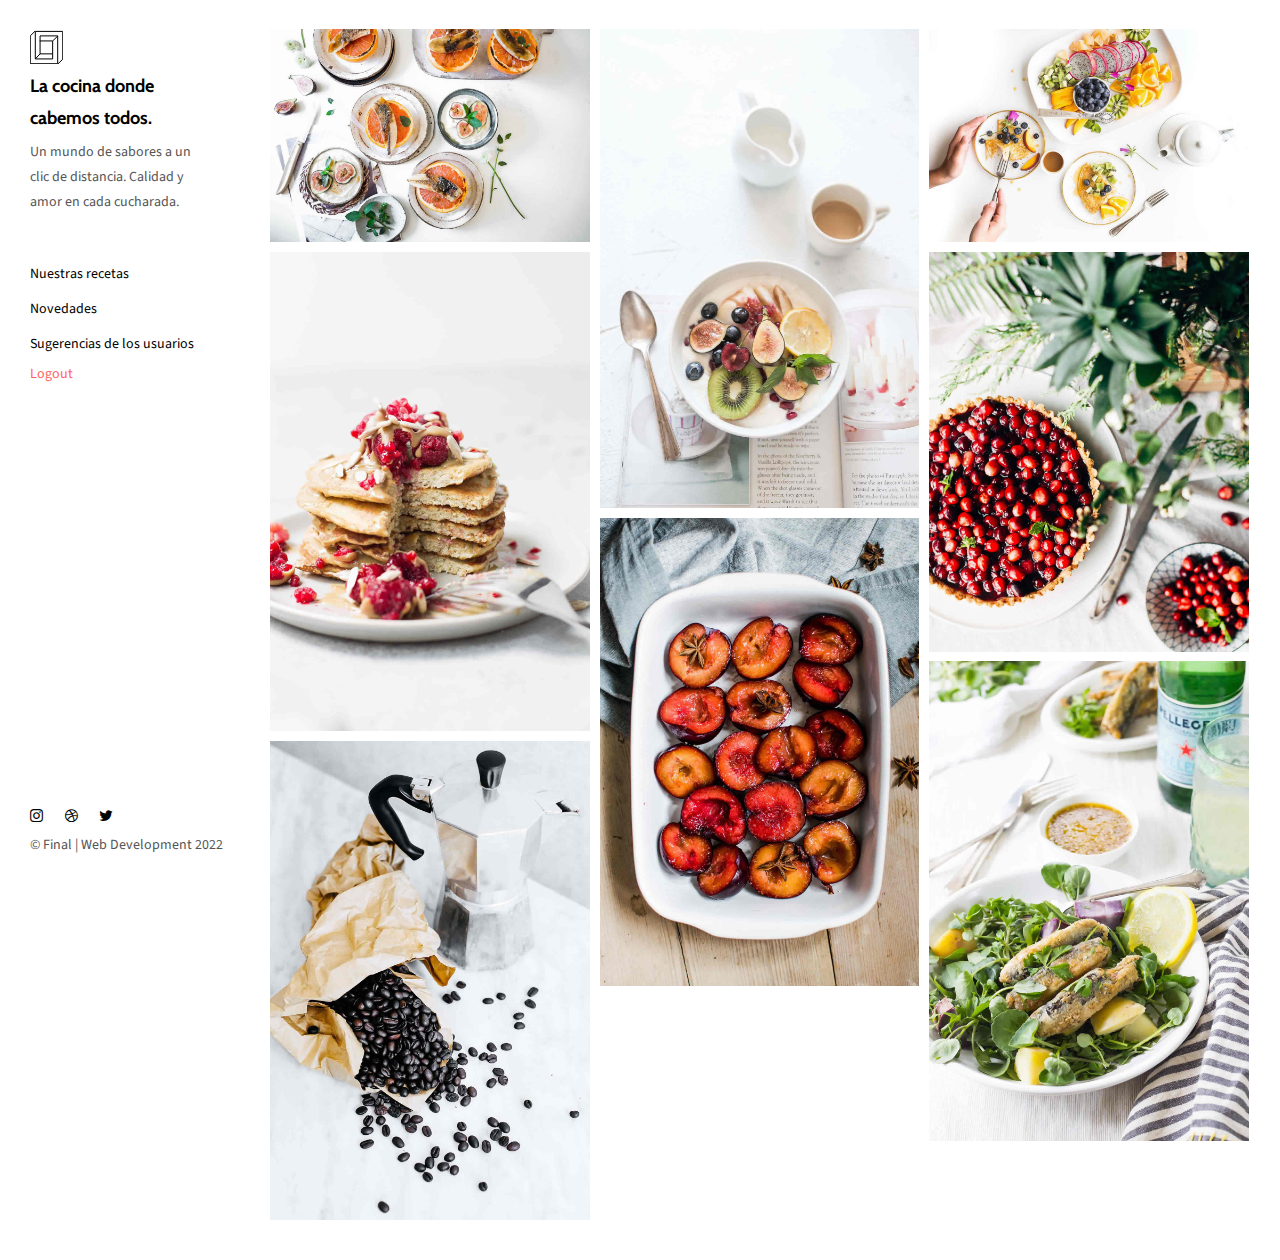
<file: php-login/sample/index.html>
<!DOCTYPE html>
<html lang="en">

<head>
  <meta charset="UTF-8">
  <meta content="IE=edge" http-equiv="X-UA-Compatible">
  <meta content="width=device-width,initial-scale=1" name="viewport">
  <meta content="Page description" name="description">
  <meta name="google" content="notranslate" />
  <meta content="Mashup templates have been developped by Orson.io team" name="author">

  <!-- Disable tap highlight on IE -->
  <meta name="msapplication-tap-highlight" content="no">
  
  <link href="./assets/apple-icon-180x180.png" rel="apple-touch-icon">
  <link href="./assets/favicon.ico" rel="icon">



  <title>Title page</title>  

<link href="./main.82cfd66e.css" rel="stylesheet"></head>

<body>

<!-- Add your content of header -->
<header class="">
  <div class="navbar navbar-default visible-xs">
    <button type="button" class="navbar-toggle collapsed">
      <span class="sr-only">Toggle navigation</span>
      <span class="icon-bar"></span>
      <span class="icon-bar"></span>
      <span class="icon-bar"></span>
    </button>
    <a href="./sample/index.html" class="navbar-brand">Mashup Template</a>
  </div>

  <nav class="sidebar">
    <div class="navbar-collapse" id="navbar-collapse">
      <div class="site-header hidden-xs">
          <a class="site-brand" href="./saple/index.html" title="">
            <img class="img-responsive site-logo" alt="" src="./assets/images/mashup-logo.svg">
            La cocina donde cabemos todos.
          </a>
        <p> Un mundo de sabores a un clic de distancia. Calidad y amor en cada cucharada.</p>
      </div>
      <ul class="nav">
        <li><a href="./index.html" title="">Nuestras recetas</a></li>
        <li><a href="./services.html" title="">Novedades</a></li>
        <li><a href="alumno.php">Sugerencias de los usuarios</a></li>
        <li></li><a href="logout.php">Logout</a><li>
       
      </ul>

      <nav class="nav-footer">
        <p class="nav-footer-social-buttons">
          <a class="fa-icon" href="https://www.instagram.com/" title="">
            <i class="fa fa-instagram"></i>
          </a>
          <a class="fa-icon" href="https://dribbble.com/" title="">
            <i class="fa fa-dribbble"></i>
          </a>
          <a class="fa-icon" href="https://twitter.com/" title="">
            <i class="fa fa-twitter"></i>
          </a>
        </p>
        <p>© Final | Web Development 
          2022 </a>
      </nav>  
    </div> 
  </nav>
</header>
<main class="" id="main-collapse">

<!-- Add your site or app content here -->
 
<div class="hero-full-wrapper">
  <div class="grid">
  <div class="gutter-sizer"></div>
    <div class="grid-sizer"></div>
    
    <div class="grid-item">
      <img class="img-responsive" alt="" src="./assets/images/img-12.jpg">
      <a href="./project.html" class="project-description">
        <div class="project-text-holder">
          <div class="project-text-inner">
            <h3>Muy Pronto</h3>
            <p>Discover more</p>
          </div>
        </div>
      </a>
    </div>

    
    <div class="grid-item">
      <img class="img-responsive" alt="" src="./assets/images/img-05.jpg">
      <a href="./project.html" class="project-description">
        <div class="project-text-holder">
          <div class="project-text-inner">
            <h3>Muy Pronto</h3>
            <p>Discover more</p>
          </div>
        </div>
      </a>
    </div>

    <div class="grid-item">
      <img class="img-responsive" alt="" src="./assets/images/img-13.jpg">
      <a href="./project.html" class="project-description">
        <div class="project-text-holder">
          <div class="project-text-inner">
            <h3>Muy Pronto</h3>
            <p>Discover more</p>
          </div>
        </div>
      </a>
    </div>
    <div class="grid-item">
      <img class="img-responsive" alt="" src="./assets/images/img-04.jpg">
      <a href="./project.html" class="project-description">
        <div class="project-text-holder">
          <div class="project-text-inner">
            <h3>Muy Pronto</h3>
            <p>Discover more</p>
          </div>
        </div>
      </a>
    </div>
    
    <div class="grid-item">
      <img class="img-responsive" alt="" src="./assets/images/img-07.jpg">
      <a href="./project.html" class="project-description">
        <div class="project-text-holder">
          <div class="project-text-inner">
            <h3>Muy Pronto</h3>
            <p>Discover more</p>
          </div>
        </div>
      </a>
    </div>

    <div class="grid-item">
      <img class="img-responsive" alt="" src="./assets/images/img-11.jpg">
      <a href="./project.html" class="project-description">
        <div class="project-text-holder">
          <div class="project-text-inner">
            <h3>Muy Pronto</h3>
            <p>Discover more</p>
          </div>
        </div>
      </a>
    </div>

    <div class="grid-item">
      <img class="img-responsive" alt="" src="./assets/images/img-10.jpg">
      <a href="./project.html" class="project-description">
        <div class="project-text-holder">
          <div class="project-text-inner">
            <h3>Muy Pronto</h3>
            <p>Discover more</p>
          </div>
        </div>
      </a>
    </div>
    <div class="grid-item">
      <img class="img-responsive" alt="" src="./assets/images/img-03.jpg">
      <a href="./project.html" class="project-description">
        <div class="project-text-holder">
          <div class="project-text-inner">
            <h3>Muy Pronto</h3>
            <p>Discover more</p>
          </div>
        </div>
      </a>
    </div>
    
  </div>
</div>


<script>
  document.addEventListener("DOMContentLoaded", function (event) {
     masonryBuild();
  });
</script>

</main>

<script>
document.addEventListener("DOMContentLoaded", function (event) {
  navbarToggleSidebar();
  navActivePage();
});
</script>

<!-- Google Analytics: change UA-XXXXX-X to be your site's ID 

<script>
  (function (i, s, o, g, r, a, m) {
    i['GoogleAnalyticsObject'] = r; i[r] = i[r] || function () {
      (i[r].q = i[r].q || []).push(arguments)
    }, i[r].l = 1 * new Date(); a = s.createElement(o),
      m = s.getElementsByTagName(o)[0]; a.async = 1; a.src = g; m.parentNode.insertBefore(a, m)
  })(window, document, 'script', '//www.google-analytics.com/analytics.js', 'ga');
  ga('create', 'UA-XXXXX-X', 'auto');
  ga('send', 'pageview');
</script>

--><script type="text/javascript" src="./main.85741bff.js"></script></body>

</html>
</file>
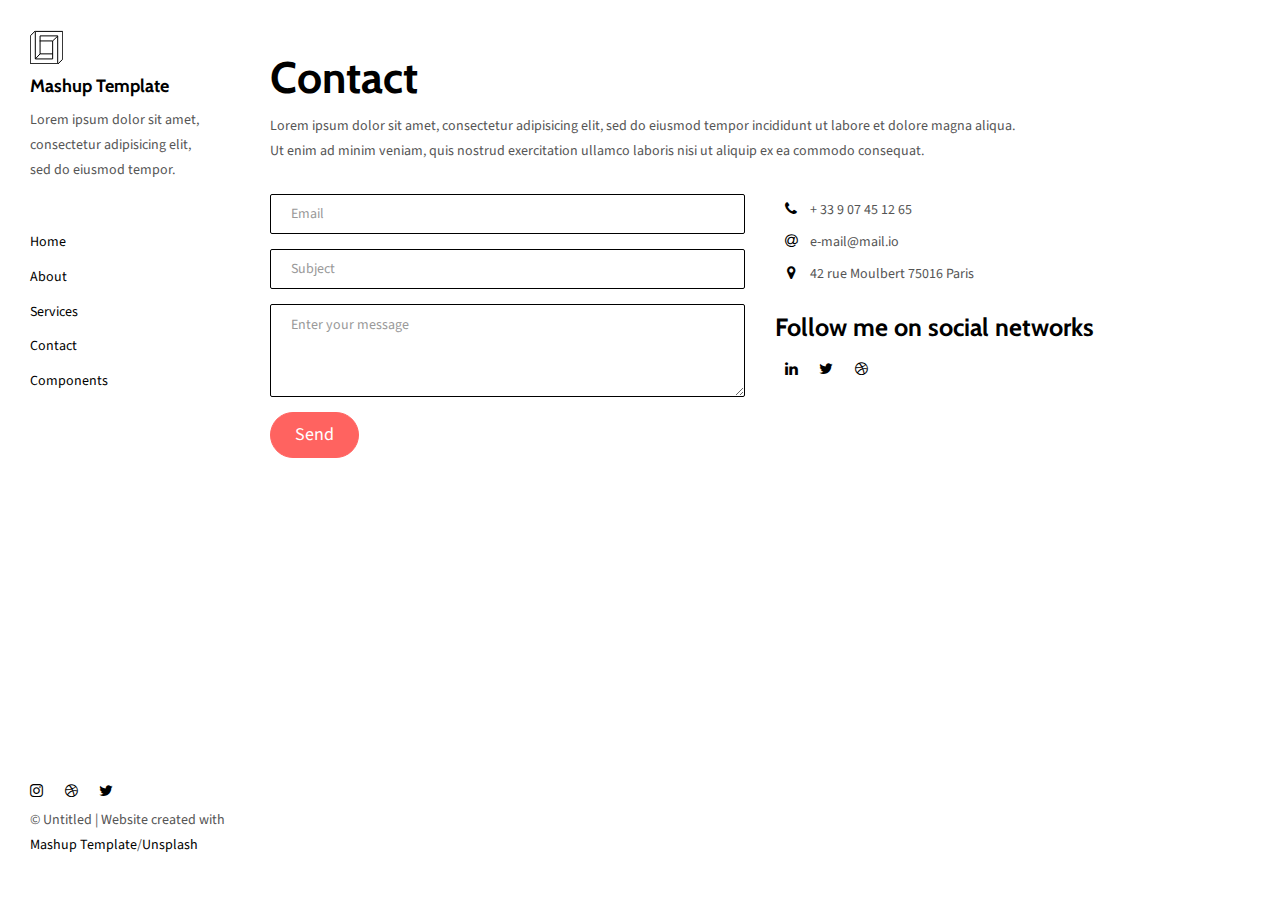
<file: php-login/sample/contact.html>
<!DOCTYPE html>
<html lang="en">

<head>
  <meta charset="UTF-8">
  <meta content="IE=edge" http-equiv="X-UA-Compatible">
  <meta content="width=device-width,initial-scale=1" name="viewport">
  <meta content="description" name="description">
  <meta name="google" content="notranslate" />
  <meta content="Mashup templates have been developped by Orson.io team" name="author">

  <!-- Disable tap highlight on IE -->
  <meta name="msapplication-tap-highlight" content="no">
  
  <link href="./assets/apple-icon-180x180.png" rel="apple-touch-icon">
  <link href="./assets/favicon.ico" rel="icon">



  <title>Title page</title>  

<link href="./main.82cfd66e.css" rel="stylesheet"></head>

<body>

 <!-- Add your content of header -->
<header class="">
  <div class="navbar navbar-default visible-xs">
    <button type="button" class="navbar-toggle collapsed">
      <span class="sr-only">Toggle navigation</span>
      <span class="icon-bar"></span>
      <span class="icon-bar"></span>
      <span class="icon-bar"></span>
    </button>
    <a href="./index.html" class="navbar-brand">Mashup Template</a>
  </div>

  <nav class="sidebar">
    <div class="navbar-collapse" id="navbar-collapse">
      <div class="site-header hidden-xs">
          <a class="site-brand" href="./index.html" title="">
            <img class="img-responsive site-logo" alt="" src="./assets/images/mashup-logo.svg">
            Mashup Template
          </a>
        <p>Lorem ipsum dolor sit amet, consectetur adipisicing elit, sed do eiusmod
        tempor.</p>
      </div>
      <ul class="nav">
        <li><a href="./index.html" title="">Home</a></li>
        <li><a href="./about.html" title="">About</a></li>
        <li><a href="./services.html" title="">Services</a></li>
        <li><a href="./contact.html" title="">Contact</a></li>
        <li><a href="./components.html" title="">Components</a></li>

      </ul>

      <nav class="nav-footer">
        <p class="nav-footer-social-buttons">
          <a class="fa-icon" href="https://www.instagram.com/" title="">
            <i class="fa fa-instagram"></i>
          </a>
          <a class="fa-icon" href="https://dribbble.com/" title="">
            <i class="fa fa-dribbble"></i>
          </a>
          <a class="fa-icon" href="https://twitter.com/" title="">
            <i class="fa fa-twitter"></i>
          </a>
        </p>
        <p>© Untitled | Website created with <a href="http://www.mashup-template.com/" title="Create website with free html template">Mashup Template</a>/<a href="https://www.unsplash.com/" title="Beautiful Free Images">Unsplash</a></p>
      </nav>  
    </div> 
  </nav>
</header>
<main class="" id="main-collapse">


<div class="row">
  <div class="col-xs-12">
    <div class="section-container-spacer">
      <h1>Contact</h1>
      <p>Lorem ipsum dolor sit amet, consectetur adipisicing elit, sed do eiusmod
      tempor incididunt ut labore et dolore magna aliqua. <br>Ut enim ad minim veniam,
      quis nostrud exercitation ullamco laboris nisi ut aliquip ex ea commodo
      consequat.</p>
    </div>
    <div class="section-container-spacer">
       <form action="" class="reveal-content">
          <div class="row">
            <div class="col-md-6">
              <div class="form-group">
                <input type="email" class="form-control" id="email" placeholder="Email">
              </div>
              <div class="form-group">
                <input type="text" class="form-control" id="subject" placeholder="Subject">
              </div>
              <div class="form-group">
                <textarea class="form-control" rows="3" placeholder="Enter your message"></textarea>
              </div>
              <button type="submit" class="btn btn-primary btn-lg">Send</button>
            </div>
            <div class="col-md-6">
              <ul class="list-unstyled address-container">
                <li>
                  <span class="fa-icon">
                    <i class="fa fa-phone" aria-hidden="true"></i>
                  </span>
                  + 33 9 07 45 12 65
                </li>
                <li>
                  <span class="fa-icon">
                    <i class="fa fa-at" aria-hidden="true"></i>
                  </span>
                  e-mail@mail.io
                </li>
                <li>
                  <span class="fa-icon">
                    <i class="fa fa fa-map-marker" aria-hidden="true"></i>
                  </span>
                  42 rue Moulbert 75016 Paris
                </li>
              </ul>
              <h3>Follow me on social networks</h3>
              <a href="https://www.linkedin.com/" title="" class="fa-icon">
                <i class="fa fa-linkedin"></i>
              </a>
              <a href="https://twitter.com/" title="" class="fa-icon">
                <i class="fa fa-twitter"></i>
              </a>
              <a href="https://dribbble.com/" title="" class="fa-icon">
                <i class="fa fa-dribbble"></i>
              </a>
            </div>
          </div>
        </form>
    </div>
  </div>
</div>


</main>

<script>
document.addEventListener("DOMContentLoaded", function (event) {
  navbarToggleSidebar();
  navActivePage();
});
</script>

<!-- Google Analytics: change UA-XXXXX-X to be your site's ID 

<script>
  (function (i, s, o, g, r, a, m) {
    i['GoogleAnalyticsObject'] = r; i[r] = i[r] || function () {
      (i[r].q = i[r].q || []).push(arguments)
    }, i[r].l = 1 * new Date(); a = s.createElement(o),
      m = s.getElementsByTagName(o)[0]; a.async = 1; a.src = g; m.parentNode.insertBefore(a, m)
  })(window, document, 'script', '//www.google-analytics.com/analytics.js', 'ga');
  ga('create', 'UA-XXXXX-X', 'auto');
  ga('send', 'pageview');
</script>

--> <script type="text/javascript" src="./main.85741bff.js"></script></body>

</html>
</file>
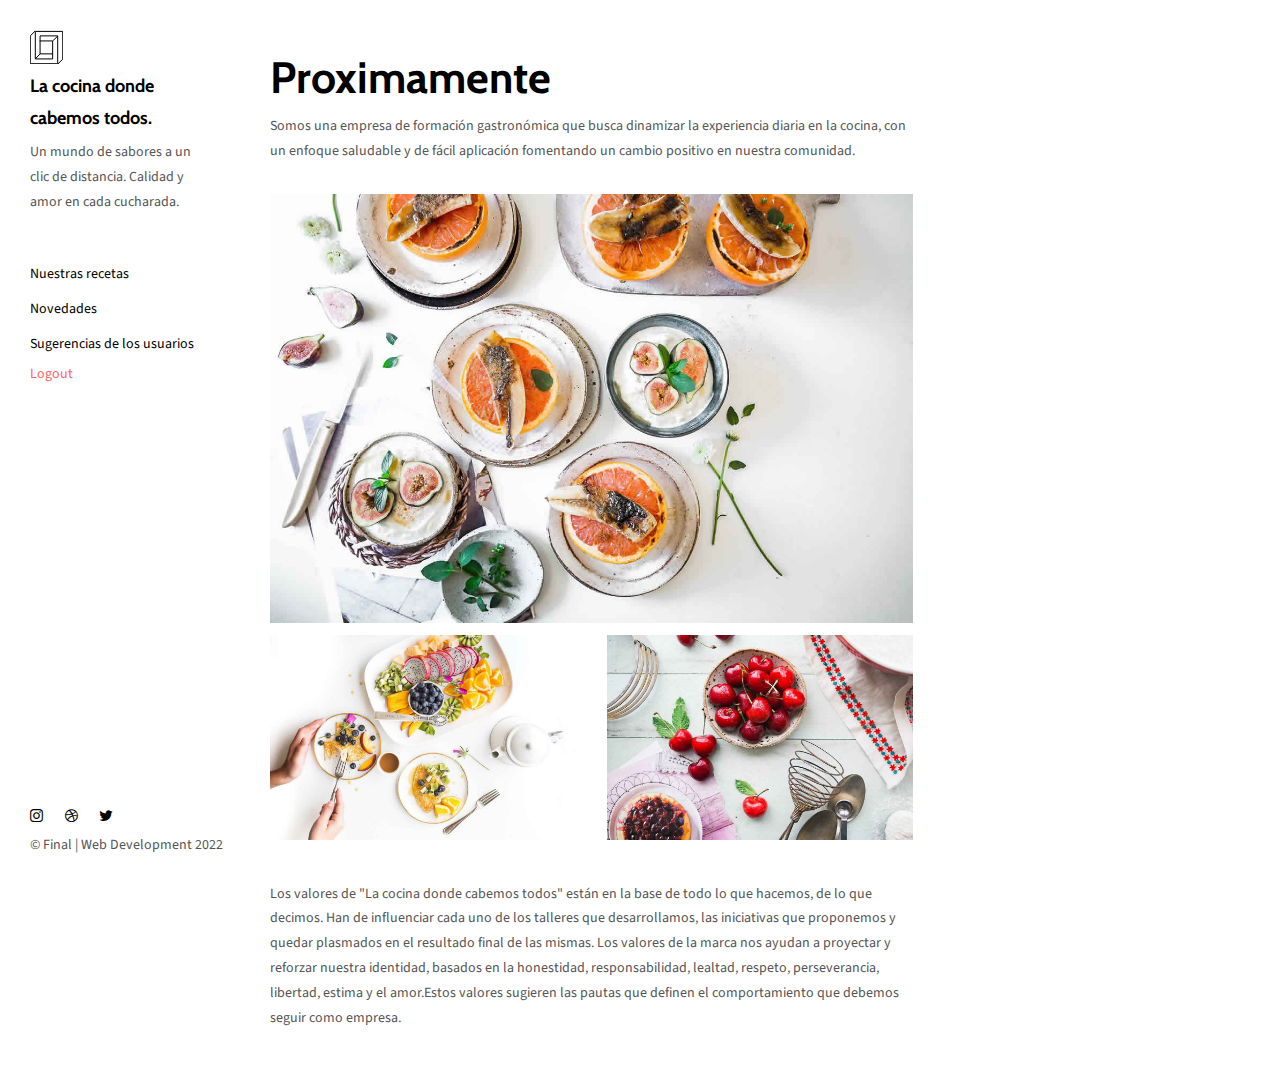
<file: php-login/sample/project.html>
<!DOCTYPE html>
<html lang="en">

<head>
  <meta charset="UTF-8">
  <meta content="IE=edge" http-equiv="X-UA-Compatible">
  <meta content="width=device-width,initial-scale=1" name="viewport">
  <meta content="description" name="description">
  <meta name="google" content="notranslate" />
  <meta content="Mashup templates have been developped by Orson.io team" name="author">

  <!-- Disable tap highlight on IE -->
  <meta name="msapplication-tap-highlight" content="no">
  
  <link href="./assets/apple-icon-180x180.png" rel="apple-touch-icon">
  <link href="./assets/favicon.ico" rel="icon">



  <title>Title page</title>  

<link href="./main.82cfd66e.css" rel="stylesheet"></head>

<body>

 <!-- Add your content of header -->
<header class="">
  <div class="navbar navbar-default visible-xs">
    <button type="button" class="navbar-toggle collapsed">
      <span class="sr-only">Toggle navigation</span>
      <span class="icon-bar"></span>
      <span class="icon-bar"></span>
      <span class="icon-bar"></span>
    </button>
    <a href="./index.html" class="navbar-brand">Mashup Template</a>
  </div>

  <nav class="sidebar">
    <div class="navbar-collapse" id="navbar-collapse">
      <div class="site-header hidden-xs">
          <a class="site-brand" href="./index.html" title="">
            <img class="img-responsive site-logo" alt="" src="./assets/images/mashup-logo.svg">
            La cocina donde cabemos todos.
          </a>
        <p> Un mundo de sabores a un clic de distancia. Calidad y amor en cada cucharada.</p>
        
      </div>
      <ul class="nav">
        <li><a href="./index.html" title="">Nuestras recetas</a></li>
        <li><a href="./services.html" title="">Novedades</a></li>
        <li><a href="alumno.php">Sugerencias de los usuarios</a></li>
        <li></li><a href="logout.php">Logout</a><li>
      </ul>

      <nav class="nav-footer">
        <p class="nav-footer-social-buttons">
          <a class="fa-icon" href="https://www.instagram.com/" title="">
            <i class="fa fa-instagram"></i>
          </a>
          <a class="fa-icon" href="https://dribbble.com/" title="">
            <i class="fa fa-dribbble"></i>
          </a>
          <a class="fa-icon" href="https://twitter.com/" title="">
            <i class="fa fa-twitter"></i>
          </a>
          <p>© Final | Web Development 
            2022 </a>
      </nav>  
    </div> 
  </nav>
</header>
<main class="" id="main-collapse">


<div class="row">
  <div class="col-xs-12 col-md-8">

    <div class="section-container-spacer">
        <h1>Proximamente</h1>
        <p>Somos una empresa de formación gastronómica que busca dinamizar la experiencia diaria en la cocina, con un enfoque 
          saludable y de fácil aplicación fomentando un cambio positivo en nuestra comunidad.</p>
    </div>

    <div class="section-container-spacer">
      <p><img class="img-responsive" alt="" src="./assets/images/img-12.jpg"></p>
      <div class="row">
          <div class="col-xs-12 col-md-6">
              <p><img class="img-responsive" alt="" src="./assets/images/img-13.jpg"></p>
          </div>
          <div class="col-xs-12 col-md-6">
              <p><img class="img-responsive" alt="" src="./assets/images/img-14.jpg"></p>
          </div>
      </div>
    </div>

    <p> Los valores de "La cocina donde cabemos todos" están en la base de todo lo que hacemos, de lo que decimos.
       Han de influenciar cada uno de los talleres que desarrollamos, las iniciativas que proponemos y quedar plasmados 
       en el resultado final de las mismas. Los valores de la marca nos ayudan a proyectar y reforzar 
       nuestra identidad, basados en la honestidad, responsabilidad, lealtad, respeto, perseverancia, libertad, estima
      y el amor.Estos valores sugieren las pautas que definen el comportamiento que debemos seguir como empresa.</p>
  </div>
  
</div>
    


</main>

<script>
document.addEventListener("DOMContentLoaded", function (event) {
  navbarToggleSidebar();
  navActivePage();
});
</script>

<!-- Google Analytics: change UA-XXXXX-X to be your site's ID 

<script>
  (function (i, s, o, g, r, a, m) {
    i['GoogleAnalyticsObject'] = r; i[r] = i[r] || function () {
      (i[r].q = i[r].q || []).push(arguments)
    }, i[r].l = 1 * new Date(); a = s.createElement(o),
      m = s.getElementsByTagName(o)[0]; a.async = 1; a.src = g; m.parentNode.insertBefore(a, m)
  })(window, document, 'script', '//www.google-analytics.com/analytics.js', 'ga');
  ga('create', 'UA-XXXXX-X', 'auto');
  ga('send', 'pageview');
</script>

--> <script type="text/javascript" src="./main.85741bff.js"></script></body>

</html>
</file>
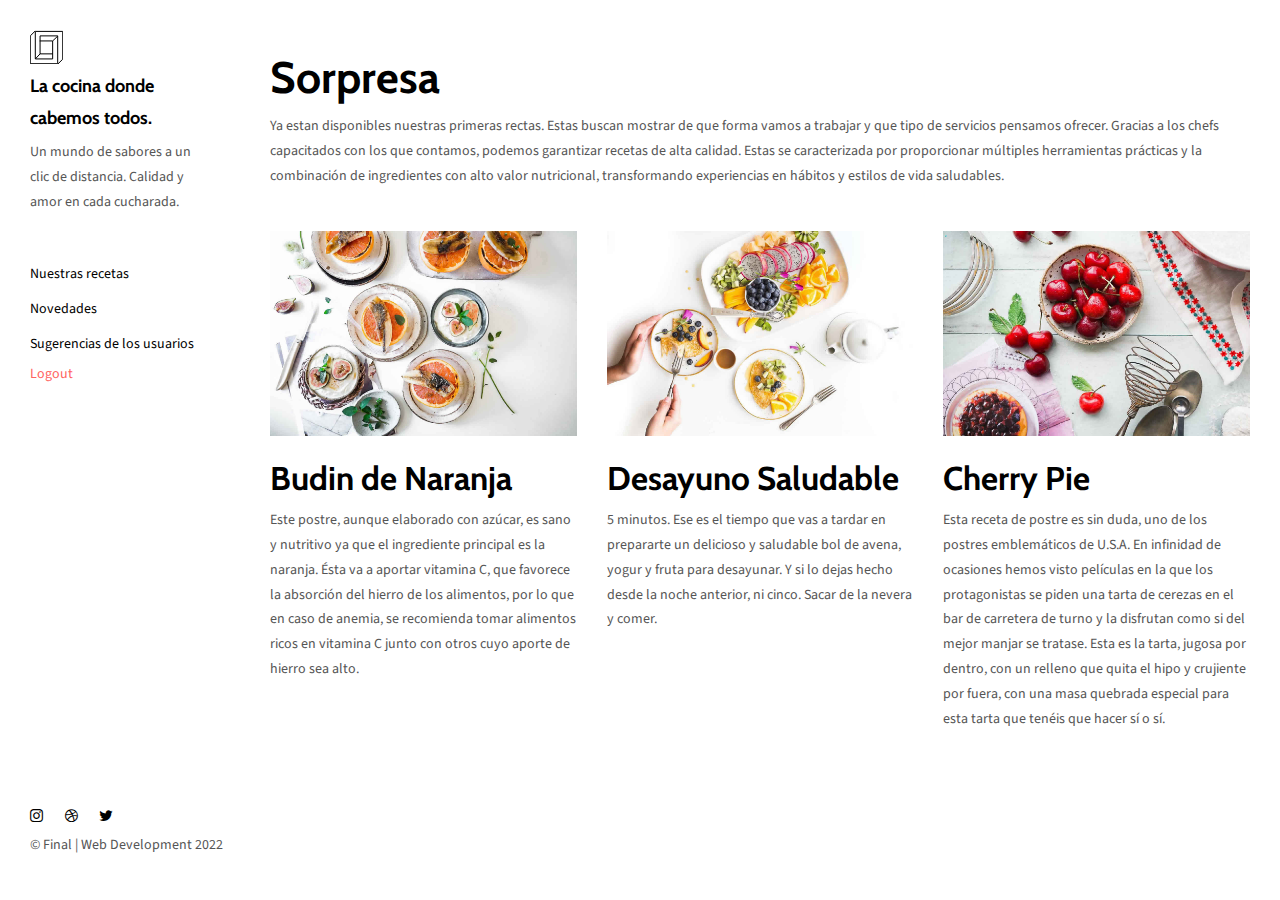
<file: php-login/sample/services.html>
<!DOCTYPE html>
<html lang="en">

<head>
  <meta charset="UTF-8">
  <meta content="IE=edge" http-equiv="X-UA-Compatible">
  <meta content="width=device-width,initial-scale=1" name="viewport">
  <meta content="description" name="description">
  <meta name="google" content="notranslate" />
  <meta content="Mashup templates have been developped by Orson.io team" name="author">

  <!-- Disable tap highlight on IE -->
  <meta name="msapplication-tap-highlight" content="no">
  
  <link href="./assets/apple-icon-180x180.png" rel="apple-touch-icon">
  <link href="./assets/favicon.ico" rel="icon">



  <title>Title page</title>  

<link href="./main.82cfd66e.css" rel="stylesheet"></head>

<body>

 <!-- Add your content of header -->
<header class="">
  <div class="navbar navbar-default visible-xs">
    <button type="button" class="navbar-toggle collapsed">
      <span class="sr-only">Toggle navigation</span>
      <span class="icon-bar"></span>
      <span class="icon-bar"></span>
      <span class="icon-bar"></span>
    </button>
    <a href="./index.html" class="navbar-brand">Mashup Template</a>
  </div>

  <nav class="sidebar">
    <div class="navbar-collapse" id="navbar-collapse">
      <div class="site-header hidden-xs">
          <a class="site-brand" href="./index.html" title="">
            <img class="img-responsive site-logo" alt="" src="./assets/images/mashup-logo.svg">
            La cocina donde cabemos todos.
          </a>
        <p> Un mundo de sabores a un clic de distancia. Calidad y amor en cada cucharada.</p>
        
      </div>
      <ul class="nav">
        
        <li><a href="./index.html" title="">Nuestras recetas</a></li>
        <li><a href="./services.html" title="">Novedades</a></li>
        <li><a href="alumno.php">Sugerencias de los usuarios</a></li>
        <li></li><a href="logout.php">Logout</a><li>
      
      </ul>

      <nav class="nav-footer">
        <p class="nav-footer-social-buttons">
          <a class="fa-icon" href="https://www.instagram.com/" title="">
            <i class="fa fa-instagram"></i>
          </a>
          <a class="fa-icon" href="https://dribbble.com/" title="">
            <i class="fa fa-dribbble"></i>
          </a>
          <a class="fa-icon" href="https://twitter.com/" title="">
            <i class="fa fa-twitter"></i>
          </a>
          <p>© Final | Web Development 
            2022 </a>
      </nav>  
    </div> 
  </nav>
</header>
<main class="" id="main-collapse">


<div class="row">
  <div class="col-xs-12 section-container-spacer">
    <h1>Sorpresa</h1>
    <p>Ya estan disponibles nuestras primeras rectas. Estas buscan mostrar de que forma vamos a trabajar
      y que tipo de servicios pensamos ofrecer. Gracias a los chefs capacitados con los que contamos, 
      podemos garantizar recetas de alta calidad. Estas se caracterizada por proporcionar múltiples
      herramientas prácticas y la combinación de ingredientes con alto valor nutricional, 
      transformando experiencias en hábitos y estilos de vida saludables. </p>
  </div>

  <div class="col-xs-12 col-md-4 section-container-spacer">
    <img class="img-responsive" alt="" src="./assets/images/img-12.jpg">
    <h2>Budin de Naranja</h2>
    <p>Este postre, aunque elaborado con azúcar, es sano y nutritivo ya que el ingrediente principal es la naranja.
      Ésta va a aportar vitamina C, que favorece la absorción del hierro de los alimentos, por lo que en caso 
      de anemia, se recomienda tomar alimentos ricos en vitamina C junto con otros cuyo aporte de hierro sea alto.</p>
  
  </div>

  <div class="col-xs-12 col-md-4 section-container-spacer">
    <img class="img-responsive" alt="" src="./assets/images/img-13.jpg">
    <h2>Desayuno Saludable</h2>
    <p>5 minutos. Ese es el tiempo que vas a tardar en prepararte un delicioso y saludable bol de avena, 
      yogur y fruta para desayunar. Y si lo dejas hecho desde la noche anterior, ni cinco. 
      Sacar de la nevera y comer.</p>
   
  </div>

  <div class="col-xs-12 col-md-4 section-container-spacer">
    <img class="img-responsive" alt="" src="./assets/images/img-14.jpg">
    <h2>Cherry Pie</h2>
    <p>Esta receta de postre es sin duda, uno de los postres emblemáticos de U.S.A. En infinidad de 
      ocasiones hemos visto películas en la que los protagonistas se piden una tarta de cerezas en el bar
      de carretera de turno y la disfrutan como si del mejor manjar se tratase.
      Esta es la tarta, jugosa por dentro, con un relleno que quita el hipo y crujiente por fuera, con una masa 
      quebrada especial para esta tarta que tenéis que hacer sí o sí.</p>
    
  </div>

</div>


</main>

<script>
document.addEventListener("DOMContentLoaded", function (event) {
  navbarToggleSidebar();
  navActivePage();
});
</script>

<!-- Google Analytics: change UA-XXXXX-X to be your site's ID 

<script>
  (function (i, s, o, g, r, a, m) {
    i['GoogleAnalyticsObject'] = r; i[r] = i[r] || function () {
      (i[r].q = i[r].q || []).push(arguments)
    }, i[r].l = 1 * new Date(); a = s.createElement(o),
      m = s.getElementsByTagName(o)[0]; a.async = 1; a.src = g; m.parentNode.insertBefore(a, m)
  })(window, document, 'script', '//www.google-analytics.com/analytics.js', 'ga');
  ga('create', 'UA-XXXXX-X', 'auto');
  ga('send', 'pageview');
</script>

--> <script type="text/javascript" src="./main.85741bff.js"></script></body>

</html>
</file>
<file: php-login/sample/main.82cfd66e.css>
@import url(https://fonts.googleapis.com/css?family=Cabin:400,700|Source+Sans+Pro:400,700);@import url(https://maxcdn.bootstrapcdn.com/font-awesome/4.7.0/css/font-awesome.min.css);/*!
 * Bootstrap v3.3.7 (http://getbootstrap.com)
 * Copyright 2011-2016 Twitter, Inc.
 * Licensed under MIT (https://github.com/twbs/bootstrap/blob/master/LICENSE)
 */
/*! normalize.css v3.0.3 | MIT License | github.com/necolas/normalize.css */html{font-family:sans-serif;-ms-text-size-adjust:100%;-webkit-text-size-adjust:100%}body{margin:0}article,aside,details,figcaption,figure,footer,header,hgroup,main,menu,nav,section,summary{display:block}audio,canvas,progress,video{display:inline-block;vertical-align:baseline}audio:not([controls]){display:none;height:0}[hidden],template{display:none}a{background-color:transparent}a:active,a:hover{outline:0}abbr[title]{border-bottom:1px dotted}b,strong{font-weight:700}dfn{font-style:italic}h1{font-size:2em;margin:.67em 0}mark{background:#ff0;color:#000}small{font-size:80%}sub,sup{font-size:75%;line-height:0;position:relative;vertical-align:baseline}sup{top:-.5em}sub{bottom:-.25em}img{border:0}svg:not(:root){overflow:hidden}figure{margin:1em 40px}hr{box-sizing:content-box;height:0}pre{overflow:auto}code,kbd,pre,samp{font-family:monospace,monospace;font-size:1em}button,input,optgroup,select,textarea{color:inherit;font:inherit;margin:0}button{overflow:visible}button,select{text-transform:none}button,html input[type=button],input[type=reset],input[type=submit]{-webkit-appearance:button;cursor:pointer}button[disabled],html input[disabled]{cursor:default}button::-moz-focus-inner,input::-moz-focus-inner{border:0;padding:0}input{line-height:normal}input[type=checkbox],input[type=radio]{box-sizing:border-box;padding:0}input[type=number]::-webkit-inner-spin-button,input[type=number]::-webkit-outer-spin-button{height:auto}input[type=search]{-webkit-appearance:textfield;box-sizing:content-box}input[type=search]::-webkit-search-cancel-button,input[type=search]::-webkit-search-decoration{-webkit-appearance:none}fieldset{border:1px solid silver;margin:0 2px;padding:.35em .625em .75em}textarea{overflow:auto}optgroup{font-weight:700}table{border-collapse:collapse;border-spacing:0}td,th{padding:0}

/*! Source: https://github.com/h5bp/html5-boilerplate/blob/master/src/css/main.css */@media print{*,:after,:before{background:transparent!important;color:#000!important;box-shadow:none!important;text-shadow:none!important}a,a:visited{text-decoration:underline}a[href]:after{content:" (" attr(href) ")"}abbr[title]:after{content:" (" attr(title) ")"}a[href^="#"]:after,a[href^="javascript:"]:after{content:""}blockquote,pre{border:1px solid #999;page-break-inside:avoid}thead{display:table-header-group}img,tr{page-break-inside:avoid}img{max-width:100%!important}h2,h3,p{orphans:3;widows:3}h2,h3{page-break-after:avoid}.navbar{display:none}.btn>.caret,.dropup>.btn>.caret{border-top-color:#000!important}.label{border:1px solid #000}.table{border-collapse:collapse!important}.table td,.table th{background-color:#fff!important}.table-bordered td,.table-bordered th{border:1px solid #ddd!important}}*,:after,:before{-webkit-box-sizing:border-box;-moz-box-sizing:border-box;box-sizing:border-box}html{font-size:10px;-webkit-tap-highlight-color:transparent}body{font-family:Source Sans Pro,Helvetica,Arial,sans-serif;font-size:14px;line-height:1.78;color:#555;background-color:#fff}button,input,select,textarea{font-family:inherit;font-size:inherit;line-height:inherit}a{color:#ff6360;text-decoration:none}a:focus,a:hover{color:#ff1814;text-decoration:underline}a:focus{outline:5px auto -webkit-focus-ring-color;outline-offset:-2px}figure{margin:0}img{vertical-align:middle}.img-responsive{display:block;max-width:100%;height:auto}.img-rounded{border-radius:2px}.img-thumbnail{padding:4px;line-height:1.78;background-color:#fff;border:1px solid #ddd;border-radius:2px;-webkit-transition:all .2s ease-in-out;-o-transition:all .2s ease-in-out;transition:all .2s ease-in-out;display:inline-block;max-width:100%;height:auto}.img-circle{border-radius:50%}hr{margin-top:24px;margin-bottom:24px;border:0;border-top:1px solid #eee}.sr-only{position:absolute;width:1px;height:1px;margin:-1px;padding:0;overflow:hidden;clip:rect(0,0,0,0);border:0}.sr-only-focusable:active,.sr-only-focusable:focus{position:static;width:auto;height:auto;margin:0;overflow:visible;clip:auto}[role=button]{cursor:pointer}.h1,.h2,.h3,.h4,.h5,.h6,h1,h2,h3,h4,h5,h6{font-family:Cabin,Helvetica,Arial,sans-serif;font-weight:700;line-height:1.1;color:#000}.h1 .small,.h1 small,.h2 .small,.h2 small,.h3 .small,.h3 small,.h4 .small,.h4 small,.h5 .small,.h5 small,.h6 .small,.h6 small,h1 .small,h1 small,h2 .small,h2 small,h3 .small,h3 small,h4 .small,h4 small,h5 .small,h5 small,h6 .small,h6 small{font-weight:400;line-height:1;color:#777}.h1,.h2,.h3,h1,h2,h3{margin-top:24px;margin-bottom:12px}.h1 .small,.h1 small,.h2 .small,.h2 small,.h3 .small,.h3 small,h1 .small,h1 small,h2 .small,h2 small,h3 .small,h3 small{font-size:65%}.h4,.h5,.h6,h4,h5,h6{margin-top:12px;margin-bottom:12px}.h4 .small,.h4 small,.h5 .small,.h5 small,.h6 .small,.h6 small,h4 .small,h4 small,h5 .small,h5 small,h6 .small,h6 small{font-size:75%}.h1,h1{font-size:44px}.h2,h2{font-size:33px}.h3,h3{font-size:25px}.h4,h4{font-size:19px}.h5,h5{font-size:14px}.h6,h6{font-size:12px}p{margin:0 0 12px}.lead{margin-bottom:24px;font-size:16px;font-weight:300;line-height:1.4}@media (min-width:768px){.lead{font-size:21px}}.small,small{font-size:85%}.mark,mark{background-color:#fcf8e3;padding:.2em}.text-left{text-align:left}.text-right{text-align:right}.text-center{text-align:center}.text-justify{text-align:justify}.text-nowrap{white-space:nowrap}.text-lowercase{text-transform:lowercase}.initialism,.text-uppercase{text-transform:uppercase}.text-capitalize{text-transform:capitalize}.text-muted{color:#777}.text-primary{color:#ff6360}a.text-primary:focus,a.text-primary:hover{color:#ff312d}.text-success{color:#fff}a.text-success:focus,a.text-success:hover{color:#e6e6e6}.text-info{color:#31708f}a.text-info:focus,a.text-info:hover{color:#245269}.text-warning{color:#8a6d3b}a.text-warning:focus,a.text-warning:hover{color:#66512c}.text-danger{color:#fff}a.text-danger:focus,a.text-danger:hover{color:#e6e6e6}.bg-primary{color:#fff;background-color:#ff6360}a.bg-primary:focus,a.bg-primary:hover{background-color:#ff312d}.bg-success{background-color:#57ce6e}a.bg-success:focus,a.bg-success:hover{background-color:#37bb50}.bg-info{background-color:#d9edf7}a.bg-info:focus,a.bg-info:hover{background-color:#afd9ee}.bg-warning{background-color:#fcf8e3}a.bg-warning:focus,a.bg-warning:hover{background-color:#f7ecb5}.bg-danger{background-color:#ee624b}a.bg-danger:focus,a.bg-danger:hover{background-color:#ea391c}.page-header{padding-bottom:11px;margin:48px 0 24px;border-bottom:1px solid #eee}ol,ul{margin-top:0;margin-bottom:12px}ol ol,ol ul,ul ol,ul ul{margin-bottom:0}.list-inline,.list-unstyled{padding-left:0;list-style:none}.list-inline{margin-left:-5px}.list-inline>li{display:inline-block;padding-left:5px;padding-right:5px}dl{margin-top:0;margin-bottom:24px}dd,dt{line-height:1.78}dt{font-weight:700}dd{margin-left:0}.dl-horizontal dd:after,.dl-horizontal dd:before{content:" ";display:table}.dl-horizontal dd:after{clear:both}@media (min-width:768px){.dl-horizontal dt{float:left;width:160px;clear:left;text-align:right;overflow:hidden;text-overflow:ellipsis;white-space:nowrap}.dl-horizontal dd{margin-left:180px}}abbr[data-original-title],abbr[title]{cursor:help;border-bottom:1px dotted #777}.initialism{font-size:90%}blockquote{padding:12px 24px;margin:0 0 24px;font-size:17.5px;border-left:5px solid #eee}blockquote ol:last-child,blockquote p:last-child,blockquote ul:last-child{margin-bottom:0}blockquote .small,blockquote footer,blockquote small{display:block;font-size:80%;line-height:1.78;color:#777}blockquote .small:before,blockquote footer:before,blockquote small:before{content:"\2014   \A0"}.blockquote-reverse,blockquote.pull-right{padding-right:15px;padding-left:0;border-right:5px solid #eee;border-left:0;text-align:right}.blockquote-reverse .small:before,.blockquote-reverse footer:before,.blockquote-reverse small:before,blockquote.pull-right .small:before,blockquote.pull-right footer:before,blockquote.pull-right small:before{content:""}.blockquote-reverse .small:after,.blockquote-reverse footer:after,.blockquote-reverse small:after,blockquote.pull-right .small:after,blockquote.pull-right footer:after,blockquote.pull-right small:after{content:"\A0   \2014"}address{margin-bottom:24px;font-style:normal;line-height:1.78}code,kbd,pre,samp{font-family:Menlo,Monaco,Consolas,Courier New,monospace}code{color:#c7254e;background-color:#f9f2f4}code,kbd{padding:2px 4px;font-size:90%;border-radius:2px}kbd{color:#fff;background-color:#333;box-shadow:inset 0 -1px 0 rgba(0,0,0,.25)}kbd kbd{padding:0;font-size:100%;font-weight:700;box-shadow:none}pre{display:block;padding:11.5px;margin:0 0 12px;font-size:13px;line-height:1.78;word-break:break-all;word-wrap:break-word;color:#333;background-color:#f5f5f5;border:1px solid #ccc;border-radius:2px}pre code{padding:0;font-size:inherit;color:inherit;white-space:pre-wrap;background-color:transparent;border-radius:0}.pre-scrollable{max-height:340px;overflow-y:scroll}.container{margin-right:auto;margin-left:auto;padding-left:15px;padding-right:15px}.container:after,.container:before{content:" ";display:table}.container:after{clear:both}@media (min-width:768px){.container{width:750px}}@media (min-width:992px){.container{width:970px}}@media (min-width:1200px){.container{width:1170px}}.container-fluid{margin-right:auto;margin-left:auto;padding-left:15px;padding-right:15px}.container-fluid:after,.container-fluid:before{content:" ";display:table}.container-fluid:after{clear:both}.row{margin-left:-15px;margin-right:-15px}.row:after,.row:before{content:" ";display:table}.row:after{clear:both}.col-lg-1,.col-lg-2,.col-lg-3,.col-lg-4,.col-lg-5,.col-lg-6,.col-lg-7,.col-lg-8,.col-lg-9,.col-lg-10,.col-lg-11,.col-lg-12,.col-md-1,.col-md-2,.col-md-3,.col-md-4,.col-md-5,.col-md-6,.col-md-7,.col-md-8,.col-md-9,.col-md-10,.col-md-11,.col-md-12,.col-sm-1,.col-sm-2,.col-sm-3,.col-sm-4,.col-sm-5,.col-sm-6,.col-sm-7,.col-sm-8,.col-sm-9,.col-sm-10,.col-sm-11,.col-sm-12,.col-xs-1,.col-xs-2,.col-xs-3,.col-xs-4,.col-xs-5,.col-xs-6,.col-xs-7,.col-xs-8,.col-xs-9,.col-xs-10,.col-xs-11,.col-xs-12{position:relative;min-height:1px;padding-left:15px;padding-right:15px}.col-xs-1,.col-xs-2,.col-xs-3,.col-xs-4,.col-xs-5,.col-xs-6,.col-xs-7,.col-xs-8,.col-xs-9,.col-xs-10,.col-xs-11,.col-xs-12{float:left}.col-xs-1{width:8.33333%}.col-xs-2{width:16.66667%}.col-xs-3{width:25%}.col-xs-4{width:33.33333%}.col-xs-5{width:41.66667%}.col-xs-6{width:50%}.col-xs-7{width:58.33333%}.col-xs-8{width:66.66667%}.col-xs-9{width:75%}.col-xs-10{width:83.33333%}.col-xs-11{width:91.66667%}.col-xs-12{width:100%}.col-xs-pull-0{right:auto}.col-xs-pull-1{right:8.33333%}.col-xs-pull-2{right:16.66667%}.col-xs-pull-3{right:25%}.col-xs-pull-4{right:33.33333%}.col-xs-pull-5{right:41.66667%}.col-xs-pull-6{right:50%}.col-xs-pull-7{right:58.33333%}.col-xs-pull-8{right:66.66667%}.col-xs-pull-9{right:75%}.col-xs-pull-10{right:83.33333%}.col-xs-pull-11{right:91.66667%}.col-xs-pull-12{right:100%}.col-xs-push-0{left:auto}.col-xs-push-1{left:8.33333%}.col-xs-push-2{left:16.66667%}.col-xs-push-3{left:25%}.col-xs-push-4{left:33.33333%}.col-xs-push-5{left:41.66667%}.col-xs-push-6{left:50%}.col-xs-push-7{left:58.33333%}.col-xs-push-8{left:66.66667%}.col-xs-push-9{left:75%}.col-xs-push-10{left:83.33333%}.col-xs-push-11{left:91.66667%}.col-xs-push-12{left:100%}.col-xs-offset-0{margin-left:0}.col-xs-offset-1{margin-left:8.33333%}.col-xs-offset-2{margin-left:16.66667%}.col-xs-offset-3{margin-left:25%}.col-xs-offset-4{margin-left:33.33333%}.col-xs-offset-5{margin-left:41.66667%}.col-xs-offset-6{margin-left:50%}.col-xs-offset-7{margin-left:58.33333%}.col-xs-offset-8{margin-left:66.66667%}.col-xs-offset-9{margin-left:75%}.col-xs-offset-10{margin-left:83.33333%}.col-xs-offset-11{margin-left:91.66667%}.col-xs-offset-12{margin-left:100%}@media (min-width:768px){.col-sm-1,.col-sm-2,.col-sm-3,.col-sm-4,.col-sm-5,.col-sm-6,.col-sm-7,.col-sm-8,.col-sm-9,.col-sm-10,.col-sm-11,.col-sm-12{float:left}.col-sm-1{width:8.33333%}.col-sm-2{width:16.66667%}.col-sm-3{width:25%}.col-sm-4{width:33.33333%}.col-sm-5{width:41.66667%}.col-sm-6{width:50%}.col-sm-7{width:58.33333%}.col-sm-8{width:66.66667%}.col-sm-9{width:75%}.col-sm-10{width:83.33333%}.col-sm-11{width:91.66667%}.col-sm-12{width:100%}.col-sm-pull-0{right:auto}.col-sm-pull-1{right:8.33333%}.col-sm-pull-2{right:16.66667%}.col-sm-pull-3{right:25%}.col-sm-pull-4{right:33.33333%}.col-sm-pull-5{right:41.66667%}.col-sm-pull-6{right:50%}.col-sm-pull-7{right:58.33333%}.col-sm-pull-8{right:66.66667%}.col-sm-pull-9{right:75%}.col-sm-pull-10{right:83.33333%}.col-sm-pull-11{right:91.66667%}.col-sm-pull-12{right:100%}.col-sm-push-0{left:auto}.col-sm-push-1{left:8.33333%}.col-sm-push-2{left:16.66667%}.col-sm-push-3{left:25%}.col-sm-push-4{left:33.33333%}.col-sm-push-5{left:41.66667%}.col-sm-push-6{left:50%}.col-sm-push-7{left:58.33333%}.col-sm-push-8{left:66.66667%}.col-sm-push-9{left:75%}.col-sm-push-10{left:83.33333%}.col-sm-push-11{left:91.66667%}.col-sm-push-12{left:100%}.col-sm-offset-0{margin-left:0}.col-sm-offset-1{margin-left:8.33333%}.col-sm-offset-2{margin-left:16.66667%}.col-sm-offset-3{margin-left:25%}.col-sm-offset-4{margin-left:33.33333%}.col-sm-offset-5{margin-left:41.66667%}.col-sm-offset-6{margin-left:50%}.col-sm-offset-7{margin-left:58.33333%}.col-sm-offset-8{margin-left:66.66667%}.col-sm-offset-9{margin-left:75%}.col-sm-offset-10{margin-left:83.33333%}.col-sm-offset-11{margin-left:91.66667%}.col-sm-offset-12{margin-left:100%}}@media (min-width:992px){.col-md-1,.col-md-2,.col-md-3,.col-md-4,.col-md-5,.col-md-6,.col-md-7,.col-md-8,.col-md-9,.col-md-10,.col-md-11,.col-md-12{float:left}.col-md-1{width:8.33333%}.col-md-2{width:16.66667%}.col-md-3{width:25%}.col-md-4{width:33.33333%}.col-md-5{width:41.66667%}.col-md-6{width:50%}.col-md-7{width:58.33333%}.col-md-8{width:66.66667%}.col-md-9{width:75%}.col-md-10{width:83.33333%}.col-md-11{width:91.66667%}.col-md-12{width:100%}.col-md-pull-0{right:auto}.col-md-pull-1{right:8.33333%}.col-md-pull-2{right:16.66667%}.col-md-pull-3{right:25%}.col-md-pull-4{right:33.33333%}.col-md-pull-5{right:41.66667%}.col-md-pull-6{right:50%}.col-md-pull-7{right:58.33333%}.col-md-pull-8{right:66.66667%}.col-md-pull-9{right:75%}.col-md-pull-10{right:83.33333%}.col-md-pull-11{right:91.66667%}.col-md-pull-12{right:100%}.col-md-push-0{left:auto}.col-md-push-1{left:8.33333%}.col-md-push-2{left:16.66667%}.col-md-push-3{left:25%}.col-md-push-4{left:33.33333%}.col-md-push-5{left:41.66667%}.col-md-push-6{left:50%}.col-md-push-7{left:58.33333%}.col-md-push-8{left:66.66667%}.col-md-push-9{left:75%}.col-md-push-10{left:83.33333%}.col-md-push-11{left:91.66667%}.col-md-push-12{left:100%}.col-md-offset-0{margin-left:0}.col-md-offset-1{margin-left:8.33333%}.col-md-offset-2{margin-left:16.66667%}.col-md-offset-3{margin-left:25%}.col-md-offset-4{margin-left:33.33333%}.col-md-offset-5{margin-left:41.66667%}.col-md-offset-6{margin-left:50%}.col-md-offset-7{margin-left:58.33333%}.col-md-offset-8{margin-left:66.66667%}.col-md-offset-9{margin-left:75%}.col-md-offset-10{margin-left:83.33333%}.col-md-offset-11{margin-left:91.66667%}.col-md-offset-12{margin-left:100%}}@media (min-width:1200px){.col-lg-1,.col-lg-2,.col-lg-3,.col-lg-4,.col-lg-5,.col-lg-6,.col-lg-7,.col-lg-8,.col-lg-9,.col-lg-10,.col-lg-11,.col-lg-12{float:left}.col-lg-1{width:8.33333%}.col-lg-2{width:16.66667%}.col-lg-3{width:25%}.col-lg-4{width:33.33333%}.col-lg-5{width:41.66667%}.col-lg-6{width:50%}.col-lg-7{width:58.33333%}.col-lg-8{width:66.66667%}.col-lg-9{width:75%}.col-lg-10{width:83.33333%}.col-lg-11{width:91.66667%}.col-lg-12{width:100%}.col-lg-pull-0{right:auto}.col-lg-pull-1{right:8.33333%}.col-lg-pull-2{right:16.66667%}.col-lg-pull-3{right:25%}.col-lg-pull-4{right:33.33333%}.col-lg-pull-5{right:41.66667%}.col-lg-pull-6{right:50%}.col-lg-pull-7{right:58.33333%}.col-lg-pull-8{right:66.66667%}.col-lg-pull-9{right:75%}.col-lg-pull-10{right:83.33333%}.col-lg-pull-11{right:91.66667%}.col-lg-pull-12{right:100%}.col-lg-push-0{left:auto}.col-lg-push-1{left:8.33333%}.col-lg-push-2{left:16.66667%}.col-lg-push-3{left:25%}.col-lg-push-4{left:33.33333%}.col-lg-push-5{left:41.66667%}.col-lg-push-6{left:50%}.col-lg-push-7{left:58.33333%}.col-lg-push-8{left:66.66667%}.col-lg-push-9{left:75%}.col-lg-push-10{left:83.33333%}.col-lg-push-11{left:91.66667%}.col-lg-push-12{left:100%}.col-lg-offset-0{margin-left:0}.col-lg-offset-1{margin-left:8.33333%}.col-lg-offset-2{margin-left:16.66667%}.col-lg-offset-3{margin-left:25%}.col-lg-offset-4{margin-left:33.33333%}.col-lg-offset-5{margin-left:41.66667%}.col-lg-offset-6{margin-left:50%}.col-lg-offset-7{margin-left:58.33333%}.col-lg-offset-8{margin-left:66.66667%}.col-lg-offset-9{margin-left:75%}.col-lg-offset-10{margin-left:83.33333%}.col-lg-offset-11{margin-left:91.66667%}.col-lg-offset-12{margin-left:100%}}table{background-color:transparent}caption{padding-top:8px;padding-bottom:8px;color:#777}caption,th{text-align:left}.table{width:100%;max-width:100%;margin-bottom:24px}.table>tbody>tr>td,.table>tbody>tr>th,.table>tfoot>tr>td,.table>tfoot>tr>th,.table>thead>tr>td,.table>thead>tr>th{padding:8px;line-height:1.78;vertical-align:top;border-top:1px solid #ddd}.table>thead>tr>th{vertical-align:bottom;border-bottom:2px solid #ddd}.table>caption+thead>tr:first-child>td,.table>caption+thead>tr:first-child>th,.table>colgroup+thead>tr:first-child>td,.table>colgroup+thead>tr:first-child>th,.table>thead:first-child>tr:first-child>td,.table>thead:first-child>tr:first-child>th{border-top:0}.table>tbody+tbody{border-top:2px solid #ddd}.table .table{background-color:#fff}.table-condensed>tbody>tr>td,.table-condensed>tbody>tr>th,.table-condensed>tfoot>tr>td,.table-condensed>tfoot>tr>th,.table-condensed>thead>tr>td,.table-condensed>thead>tr>th{padding:5px}.table-bordered,.table-bordered>tbody>tr>td,.table-bordered>tbody>tr>th,.table-bordered>tfoot>tr>td,.table-bordered>tfoot>tr>th,.table-bordered>thead>tr>td,.table-bordered>thead>tr>th{border:1px solid #ddd}.table-bordered>thead>tr>td,.table-bordered>thead>tr>th{border-bottom-width:2px}.table-striped>tbody>tr:nth-of-type(odd){background-color:#f9f9f9}.table-hover>tbody>tr:hover{background-color:#f5f5f5}table col[class*=col-]{position:static;float:none;display:table-column}table td[class*=col-],table th[class*=col-]{position:static;float:none;display:table-cell}.table>tbody>tr.active>td,.table>tbody>tr.active>th,.table>tbody>tr>td.active,.table>tbody>tr>th.active,.table>tfoot>tr.active>td,.table>tfoot>tr.active>th,.table>tfoot>tr>td.active,.table>tfoot>tr>th.active,.table>thead>tr.active>td,.table>thead>tr.active>th,.table>thead>tr>td.active,.table>thead>tr>th.active{background-color:#f5f5f5}.table-hover>tbody>tr.active:hover>td,.table-hover>tbody>tr.active:hover>th,.table-hover>tbody>tr:hover>.active,.table-hover>tbody>tr>td.active:hover,.table-hover>tbody>tr>th.active:hover{background-color:#e8e8e8}.table>tbody>tr.success>td,.table>tbody>tr.success>th,.table>tbody>tr>td.success,.table>tbody>tr>th.success,.table>tfoot>tr.success>td,.table>tfoot>tr.success>th,.table>tfoot>tr>td.success,.table>tfoot>tr>th.success,.table>thead>tr.success>td,.table>thead>tr.success>th,.table>thead>tr>td.success,.table>thead>tr>th.success{background-color:#57ce6e}.table-hover>tbody>tr.success:hover>td,.table-hover>tbody>tr.success:hover>th,.table-hover>tbody>tr:hover>.success,.table-hover>tbody>tr>td.success:hover,.table-hover>tbody>tr>th.success:hover{background-color:#43c85d}.table>tbody>tr.info>td,.table>tbody>tr.info>th,.table>tbody>tr>td.info,.table>tbody>tr>th.info,.table>tfoot>tr.info>td,.table>tfoot>tr.info>th,.table>tfoot>tr>td.info,.table>tfoot>tr>th.info,.table>thead>tr.info>td,.table>thead>tr.info>th,.table>thead>tr>td.info,.table>thead>tr>th.info{background-color:#d9edf7}.table-hover>tbody>tr.info:hover>td,.table-hover>tbody>tr.info:hover>th,.table-hover>tbody>tr:hover>.info,.table-hover>tbody>tr>td.info:hover,.table-hover>tbody>tr>th.info:hover{background-color:#c4e3f3}.table>tbody>tr.warning>td,.table>tbody>tr.warning>th,.table>tbody>tr>td.warning,.table>tbody>tr>th.warning,.table>tfoot>tr.warning>td,.table>tfoot>tr.warning>th,.table>tfoot>tr>td.warning,.table>tfoot>tr>th.warning,.table>thead>tr.warning>td,.table>thead>tr.warning>th,.table>thead>tr>td.warning,.table>thead>tr>th.warning{background-color:#fcf8e3}.table-hover>tbody>tr.warning:hover>td,.table-hover>tbody>tr.warning:hover>th,.table-hover>tbody>tr:hover>.warning,.table-hover>tbody>tr>td.warning:hover,.table-hover>tbody>tr>th.warning:hover{background-color:#faf2cc}.table>tbody>tr.danger>td,.table>tbody>tr.danger>th,.table>tbody>tr>td.danger,.table>tbody>tr>th.danger,.table>tfoot>tr.danger>td,.table>tfoot>tr.danger>th,.table>tfoot>tr>td.danger,.table>tfoot>tr>th.danger,.table>thead>tr.danger>td,.table>thead>tr.danger>th,.table>thead>tr>td.danger,.table>thead>tr>th.danger{background-color:#ee624b}.table-hover>tbody>tr.danger:hover>td,.table-hover>tbody>tr.danger:hover>th,.table-hover>tbody>tr:hover>.danger,.table-hover>tbody>tr>td.danger:hover,.table-hover>tbody>tr>th.danger:hover{background-color:#ec4e34}.table-responsive{overflow-x:auto;min-height:.01%}@media screen and (max-width:767px){.table-responsive{width:100%;margin-bottom:18px;overflow-y:hidden;-ms-overflow-style:-ms-autohiding-scrollbar;border:1px solid #ddd}.table-responsive>.table{margin-bottom:0}.table-responsive>.table>tbody>tr>td,.table-responsive>.table>tbody>tr>th,.table-responsive>.table>tfoot>tr>td,.table-responsive>.table>tfoot>tr>th,.table-responsive>.table>thead>tr>td,.table-responsive>.table>thead>tr>th{white-space:nowrap}.table-responsive>.table-bordered{border:0}.table-responsive>.table-bordered>tbody>tr>td:first-child,.table-responsive>.table-bordered>tbody>tr>th:first-child,.table-responsive>.table-bordered>tfoot>tr>td:first-child,.table-responsive>.table-bordered>tfoot>tr>th:first-child,.table-responsive>.table-bordered>thead>tr>td:first-child,.table-responsive>.table-bordered>thead>tr>th:first-child{border-left:0}.table-responsive>.table-bordered>tbody>tr>td:last-child,.table-responsive>.table-bordered>tbody>tr>th:last-child,.table-responsive>.table-bordered>tfoot>tr>td:last-child,.table-responsive>.table-bordered>tfoot>tr>th:last-child,.table-responsive>.table-bordered>thead>tr>td:last-child,.table-responsive>.table-bordered>thead>tr>th:last-child{border-right:0}.table-responsive>.table-bordered>tbody>tr:last-child>td,.table-responsive>.table-bordered>tbody>tr:last-child>th,.table-responsive>.table-bordered>tfoot>tr:last-child>td,.table-responsive>.table-bordered>tfoot>tr:last-child>th{border-bottom:0}}fieldset{margin:0;min-width:0}fieldset,legend{padding:0;border:0}legend{display:block;width:100%;margin-bottom:24px;font-size:21px;line-height:inherit;color:#333;border-bottom:1px solid #e5e5e5}label{display:inline-block;max-width:100%;margin-bottom:5px;font-weight:700}input[type=search]{-webkit-box-sizing:border-box;-moz-box-sizing:border-box;box-sizing:border-box}input[type=checkbox],input[type=radio]{margin:4px 0 0;margin-top:1px\9;line-height:normal}input[type=file]{display:block}input[type=range]{display:block;width:100%}select[multiple],select[size]{height:auto}input[type=checkbox]:focus,input[type=file]:focus,input[type=radio]:focus{outline:5px auto -webkit-focus-ring-color;outline-offset:-2px}output{padding-top:9px}.form-control,output{display:block;font-size:14px;line-height:1.78;color:#555}.form-control{width:100%;height:40px;padding:8px 20px;background-color:#fff;background-image:none;border:1px solid #000;border-radius:2px;-webkit-box-shadow:inset 0 1px 1px rgba(0,0,0,.075);box-shadow:inset 0 1px 1px rgba(0,0,0,.075);-webkit-transition:border-color .15s ease-in-out,box-shadow .15s ease-in-out;-o-transition:border-color ease-in-out .15s,box-shadow ease-in-out .15s;transition:border-color .15s ease-in-out,box-shadow .15s ease-in-out}.form-control:focus{border-color:#66afe9;-webkit-box-shadow:inset 0 1px 1px rgba(0,0,0,.075),0 0 8px rgba(102,175,233,.6);box-shadow:inset 0 1px 1px rgba(0,0,0,.075),0 0 8px rgba(102,175,233,.6)}.form-control::-moz-placeholder{color:#999;opacity:1}.form-control:-ms-input-placeholder{color:#999}.form-control::-webkit-input-placeholder{color:#999}.form-control::-ms-expand{border:0;background-color:transparent}.form-control[disabled],.form-control[readonly],fieldset[disabled] .form-control{background-color:#eee;opacity:1}.form-control[disabled],fieldset[disabled] .form-control{cursor:not-allowed}textarea.form-control{height:auto}input[type=search]{-webkit-appearance:none}@media screen and (-webkit-min-device-pixel-ratio:0){input[type=date].form-control,input[type=datetime-local].form-control,input[type=month].form-control,input[type=time].form-control{line-height:40px}.input-group-sm>.input-group-btn>input[type=date].btn,.input-group-sm>.input-group-btn>input[type=datetime-local].btn,.input-group-sm>.input-group-btn>input[type=month].btn,.input-group-sm>.input-group-btn>input[type=time].btn,.input-group-sm>input[type=date].form-control,.input-group-sm>input[type=date].input-group-addon,.input-group-sm>input[type=datetime-local].form-control,.input-group-sm>input[type=datetime-local].input-group-addon,.input-group-sm>input[type=month].form-control,.input-group-sm>input[type=month].input-group-addon,.input-group-sm>input[type=time].form-control,.input-group-sm>input[type=time].input-group-addon,.input-group-sm input[type=date],.input-group-sm input[type=datetime-local],.input-group-sm input[type=month],.input-group-sm input[type=time],input[type=date].input-sm,input[type=datetime-local].input-sm,input[type=month].input-sm,input[type=time].input-sm{line-height:30px}.input-group-lg>.input-group-btn>input[type=date].btn,.input-group-lg>.input-group-btn>input[type=datetime-local].btn,.input-group-lg>.input-group-btn>input[type=month].btn,.input-group-lg>.input-group-btn>input[type=time].btn,.input-group-lg>input[type=date].form-control,.input-group-lg>input[type=date].input-group-addon,.input-group-lg>input[type=datetime-local].form-control,.input-group-lg>input[type=datetime-local].input-group-addon,.input-group-lg>input[type=month].form-control,.input-group-lg>input[type=month].input-group-addon,.input-group-lg>input[type=time].form-control,.input-group-lg>input[type=time].input-group-addon,.input-group-lg input[type=date],.input-group-lg input[type=datetime-local],.input-group-lg input[type=month],.input-group-lg input[type=time],input[type=date].input-lg,input[type=datetime-local].input-lg,input[type=month].input-lg,input[type=time].input-lg{line-height:46px}}.form-group{margin-bottom:15px}.checkbox,.radio{position:relative;display:block;margin-top:10px;margin-bottom:10px}.checkbox label,.radio label{min-height:24px;padding-left:20px;margin-bottom:0;font-weight:400;cursor:pointer}.checkbox-inline input[type=checkbox],.checkbox input[type=checkbox],.radio-inline input[type=radio],.radio input[type=radio]{position:absolute;margin-left:-20px;margin-top:4px\9}.checkbox+.checkbox,.radio+.radio{margin-top:-5px}.checkbox-inline,.radio-inline{position:relative;display:inline-block;padding-left:20px;margin-bottom:0;vertical-align:middle;font-weight:400;cursor:pointer}.checkbox-inline+.checkbox-inline,.radio-inline+.radio-inline{margin-top:0;margin-left:10px}.checkbox-inline.disabled,.checkbox.disabled label,.radio-inline.disabled,.radio.disabled label,fieldset[disabled] .checkbox-inline,fieldset[disabled] .checkbox label,fieldset[disabled] .radio-inline,fieldset[disabled] .radio label,fieldset[disabled] input[type=checkbox],fieldset[disabled] input[type=radio],input[type=checkbox].disabled,input[type=checkbox][disabled],input[type=radio].disabled,input[type=radio][disabled]{cursor:not-allowed}.form-control-static{padding-top:9px;padding-bottom:9px;margin-bottom:0;min-height:38px}.form-control-static.input-lg,.form-control-static.input-sm,.input-group-lg>.form-control-static.form-control,.input-group-lg>.form-control-static.input-group-addon,.input-group-lg>.input-group-btn>.form-control-static.btn,.input-group-sm>.form-control-static.form-control,.input-group-sm>.form-control-static.input-group-addon,.input-group-sm>.input-group-btn>.form-control-static.btn{padding-left:0;padding-right:0}.input-group-sm>.form-control,.input-group-sm>.input-group-addon,.input-group-sm>.input-group-btn>.btn,.input-sm{height:30px;padding:5px 14px;font-size:12px;line-height:1.5;border-radius:2px}.input-group-sm>.input-group-btn>select.btn,.input-group-sm>select.form-control,.input-group-sm>select.input-group-addon,select.input-sm{height:30px;line-height:30px}.input-group-sm>.input-group-btn>select[multiple].btn,.input-group-sm>.input-group-btn>textarea.btn,.input-group-sm>select[multiple].form-control,.input-group-sm>select[multiple].input-group-addon,.input-group-sm>textarea.form-control,.input-group-sm>textarea.input-group-addon,select[multiple].input-sm,textarea.input-sm{height:auto}.form-group-sm .form-control{height:30px;padding:5px 14px;font-size:12px;line-height:1.5;border-radius:2px}.form-group-sm select.form-control{height:30px;line-height:30px}.form-group-sm select[multiple].form-control,.form-group-sm textarea.form-control{height:auto}.form-group-sm .form-control-static{height:30px;min-height:36px;padding:6px 14px;font-size:12px;line-height:1.5}.input-group-lg>.form-control,.input-group-lg>.input-group-addon,.input-group-lg>.input-group-btn>.btn,.input-lg{height:46px;padding:10px 24px;font-size:18px;line-height:1.33333;border-radius:2px}.input-group-lg>.input-group-btn>select.btn,.input-group-lg>select.form-control,.input-group-lg>select.input-group-addon,select.input-lg{height:46px;line-height:46px}.input-group-lg>.input-group-btn>select[multiple].btn,.input-group-lg>.input-group-btn>textarea.btn,.input-group-lg>select[multiple].form-control,.input-group-lg>select[multiple].input-group-addon,.input-group-lg>textarea.form-control,.input-group-lg>textarea.input-group-addon,select[multiple].input-lg,textarea.input-lg{height:auto}.form-group-lg .form-control{height:46px;padding:10px 24px;font-size:18px;line-height:1.33333;border-radius:2px}.form-group-lg select.form-control{height:46px;line-height:46px}.form-group-lg select[multiple].form-control,.form-group-lg textarea.form-control{height:auto}.form-group-lg .form-control-static{height:46px;min-height:42px;padding:11px 24px;font-size:18px;line-height:1.33333}.has-feedback{position:relative}.has-feedback .form-control{padding-right:50px}.form-control-feedback{position:absolute;top:0;right:0;z-index:2;display:block;width:40px;height:40px;line-height:40px;text-align:center;pointer-events:none}.form-group-lg .form-control+.form-control-feedback,.input-group-lg+.form-control-feedback,.input-group-lg>.form-control+.form-control-feedback,.input-group-lg>.input-group-addon+.form-control-feedback,.input-group-lg>.input-group-btn>.btn+.form-control-feedback,.input-lg+.form-control-feedback{width:46px;height:46px;line-height:46px}.form-group-sm .form-control+.form-control-feedback,.input-group-sm+.form-control-feedback,.input-group-sm>.form-control+.form-control-feedback,.input-group-sm>.input-group-addon+.form-control-feedback,.input-group-sm>.input-group-btn>.btn+.form-control-feedback,.input-sm+.form-control-feedback{width:30px;height:30px;line-height:30px}.has-success .checkbox,.has-success .checkbox-inline,.has-success.checkbox-inline label,.has-success.checkbox label,.has-success .control-label,.has-success .help-block,.has-success .radio,.has-success .radio-inline,.has-success.radio-inline label,.has-success.radio label{color:#fff}.has-success .form-control{border-color:#fff;-webkit-box-shadow:inset 0 1px 1px rgba(0,0,0,.075);box-shadow:inset 0 1px 1px rgba(0,0,0,.075)}.has-success .form-control:focus{border-color:#e6e6e6;-webkit-box-shadow:inset 0 1px 1px rgba(0,0,0,.075),0 0 6px #fff;box-shadow:inset 0 1px 1px rgba(0,0,0,.075),0 0 6px #fff}.has-success .input-group-addon{color:#fff;border-color:#fff;background-color:#57ce6e}.has-success .form-control-feedback{color:#fff}.has-warning .checkbox,.has-warning .checkbox-inline,.has-warning.checkbox-inline label,.has-warning.checkbox label,.has-warning .control-label,.has-warning .help-block,.has-warning .radio,.has-warning .radio-inline,.has-warning.radio-inline label,.has-warning.radio label{color:#8a6d3b}.has-warning .form-control{border-color:#8a6d3b;-webkit-box-shadow:inset 0 1px 1px rgba(0,0,0,.075);box-shadow:inset 0 1px 1px rgba(0,0,0,.075)}.has-warning .form-control:focus{border-color:#66512c;-webkit-box-shadow:inset 0 1px 1px rgba(0,0,0,.075),0 0 6px #c0a16b;box-shadow:inset 0 1px 1px rgba(0,0,0,.075),0 0 6px #c0a16b}.has-warning .input-group-addon{color:#8a6d3b;border-color:#8a6d3b;background-color:#fcf8e3}.has-warning .form-control-feedback{color:#8a6d3b}.has-error .checkbox,.has-error .checkbox-inline,.has-error.checkbox-inline label,.has-error.checkbox label,.has-error .control-label,.has-error .help-block,.has-error .radio,.has-error .radio-inline,.has-error.radio-inline label,.has-error.radio label{color:#fff}.has-error .form-control{border-color:#fff;-webkit-box-shadow:inset 0 1px 1px rgba(0,0,0,.075);box-shadow:inset 0 1px 1px rgba(0,0,0,.075)}.has-error .form-control:focus{border-color:#e6e6e6;-webkit-box-shadow:inset 0 1px 1px rgba(0,0,0,.075),0 0 6px #fff;box-shadow:inset 0 1px 1px rgba(0,0,0,.075),0 0 6px #fff}.has-error .input-group-addon{color:#fff;border-color:#fff;background-color:#ee624b}.has-error .form-control-feedback{color:#fff}.has-feedback label~.form-control-feedback{top:29px}.has-feedback label.sr-only~.form-control-feedback{top:0}.help-block{display:block;margin-top:5px;margin-bottom:10px;color:#959595}@media (min-width:768px){.form-inline .form-group{display:inline-block;margin-bottom:0;vertical-align:middle}.form-inline .form-control{display:inline-block;width:auto;vertical-align:middle}.form-inline .form-control-static{display:inline-block}.form-inline .input-group{display:inline-table;vertical-align:middle}.form-inline .input-group .form-control,.form-inline .input-group .input-group-addon,.form-inline .input-group .input-group-btn{width:auto}.form-inline .input-group>.form-control{width:100%}.form-inline .control-label{margin-bottom:0;vertical-align:middle}.form-inline .checkbox,.form-inline .radio{display:inline-block;margin-top:0;margin-bottom:0;vertical-align:middle}.form-inline .checkbox label,.form-inline .radio label{padding-left:0}.form-inline .checkbox input[type=checkbox],.form-inline .radio input[type=radio]{position:relative;margin-left:0}.form-inline .has-feedback .form-control-feedback{top:0}}.form-horizontal .checkbox,.form-horizontal .checkbox-inline,.form-horizontal .radio,.form-horizontal .radio-inline{margin-top:0;margin-bottom:0;padding-top:9px}.form-horizontal .checkbox,.form-horizontal .radio{min-height:33px}.form-horizontal .form-group{margin-left:-15px;margin-right:-15px}.form-horizontal .form-group:after,.form-horizontal .form-group:before{content:" ";display:table}.form-horizontal .form-group:after{clear:both}@media (min-width:768px){.form-horizontal .control-label{text-align:right;margin-bottom:0;padding-top:9px}}.form-horizontal .has-feedback .form-control-feedback{right:15px}@media (min-width:768px){.form-horizontal .form-group-lg .control-label{padding-top:11px;font-size:18px}}@media (min-width:768px){.form-horizontal .form-group-sm .control-label{padding-top:6px;font-size:12px}}.btn{display:inline-block;margin-bottom:0;font-weight:400;text-align:center;vertical-align:middle;touch-action:manipulation;cursor:pointer;background-image:none;border:1px solid transparent;white-space:nowrap;padding:8px 20px;font-size:14px;line-height:1.78;border-radius:50px;-webkit-user-select:none;-moz-user-select:none;-ms-user-select:none;user-select:none}.btn.active.focus,.btn.active:focus,.btn.focus,.btn:active.focus,.btn:active:focus,.btn:focus{outline:5px auto -webkit-focus-ring-color;outline-offset:-2px}.btn.focus,.btn:focus,.btn:hover{color:#333;text-decoration:none}.btn.active,.btn:active{outline:0;background-image:none;-webkit-box-shadow:inset 0 3px 5px rgba(0,0,0,.125);box-shadow:inset 0 3px 5px rgba(0,0,0,.125)}.btn.disabled,.btn[disabled],fieldset[disabled] .btn{cursor:not-allowed;opacity:.65;filter:alpha(opacity=65);-webkit-box-shadow:none;box-shadow:none}a.btn.disabled,fieldset[disabled] a.btn{pointer-events:none}.btn-default{color:#333;background-color:#fff;border-color:#333}.btn-default.focus,.btn-default:focus{color:#333;background-color:#e6e6e6;border-color:#000}.btn-default.active,.btn-default:active,.btn-default:hover,.open>.btn-default.dropdown-toggle{color:#333;background-color:#e6e6e6;border-color:#141414}.btn-default.active.focus,.btn-default.active:focus,.btn-default.active:hover,.btn-default:active.focus,.btn-default:active:focus,.btn-default:active:hover,.open>.btn-default.dropdown-toggle.focus,.open>.btn-default.dropdown-toggle:focus,.open>.btn-default.dropdown-toggle:hover{color:#333;background-color:#d4d4d4;border-color:#000}.btn-default.active,.btn-default:active,.open>.btn-default.dropdown-toggle{background-image:none}.btn-default.disabled.focus,.btn-default.disabled:focus,.btn-default.disabled:hover,.btn-default[disabled].focus,.btn-default[disabled]:focus,.btn-default[disabled]:hover,fieldset[disabled] .btn-default.focus,fieldset[disabled] .btn-default:focus,fieldset[disabled] .btn-default:hover{background-color:#fff;border-color:#333}.btn-default .badge{color:#fff;background-color:#333}.btn-primary{color:#fff;background-color:#ff6360;border-color:#ff6360}.btn-primary.focus,.btn-primary:focus{color:#fff;background-color:#ff312d;border-color:#e00400}.btn-primary.active,.btn-primary:active,.btn-primary:hover,.open>.btn-primary.dropdown-toggle{color:#fff;background-color:#ff312d;border-color:#ff2723}.btn-primary.active.focus,.btn-primary.active:focus,.btn-primary.active:hover,.btn-primary:active.focus,.btn-primary:active:focus,.btn-primary:active:hover,.open>.btn-primary.dropdown-toggle.focus,.open>.btn-primary.dropdown-toggle:focus,.open>.btn-primary.dropdown-toggle:hover{color:#fff;background-color:#ff0e09;border-color:#e00400}.btn-primary.active,.btn-primary:active,.open>.btn-primary.dropdown-toggle{background-image:none}.btn-primary.disabled.focus,.btn-primary.disabled:focus,.btn-primary.disabled:hover,.btn-primary[disabled].focus,.btn-primary[disabled]:focus,.btn-primary[disabled]:hover,fieldset[disabled] .btn-primary.focus,fieldset[disabled] .btn-primary:focus,fieldset[disabled] .btn-primary:hover{background-color:#ff6360;border-color:#ff6360}.btn-primary .badge{color:#ff6360;background-color:#fff}.btn-success{color:#fff;background-color:#5cb85c;border-color:#5cb85c}.btn-success.focus,.btn-success:focus{color:#fff;background-color:#449d44;border-color:#2d672d}.btn-success.active,.btn-success:active,.btn-success:hover,.open>.btn-success.dropdown-toggle{color:#fff;background-color:#449d44;border-color:#419641}.btn-success.active.focus,.btn-success.active:focus,.btn-success.active:hover,.btn-success:active.focus,.btn-success:active:focus,.btn-success:active:hover,.open>.btn-success.dropdown-toggle.focus,.open>.btn-success.dropdown-toggle:focus,.open>.btn-success.dropdown-toggle:hover{color:#fff;background-color:#398439;border-color:#2d672d}.btn-success.active,.btn-success:active,.open>.btn-success.dropdown-toggle{background-image:none}.btn-success.disabled.focus,.btn-success.disabled:focus,.btn-success.disabled:hover,.btn-success[disabled].focus,.btn-success[disabled]:focus,.btn-success[disabled]:hover,fieldset[disabled] .btn-success.focus,fieldset[disabled] .btn-success:focus,fieldset[disabled] .btn-success:hover{background-color:#5cb85c;border-color:#5cb85c}.btn-success .badge{color:#5cb85c;background-color:#fff}.btn-info{color:#fff;background-color:#f8bb56;border-color:#f8bb56}.btn-info.focus,.btn-info:focus{color:#fff;background-color:#f6a725;border-color:#c67f08}.btn-info.active,.btn-info:active,.btn-info:hover,.open>.btn-info.dropdown-toggle{color:#fff;background-color:#f6a725;border-color:#f6a31b}.btn-info.active.focus,.btn-info.active:focus,.btn-info.active:hover,.btn-info:active.focus,.btn-info:active:focus,.btn-info:active:hover,.open>.btn-info.dropdown-toggle.focus,.open>.btn-info.dropdown-toggle:focus,.open>.btn-info.dropdown-toggle:hover{color:#fff;background-color:#ed980a;border-color:#c67f08}.btn-info.active,.btn-info:active,.open>.btn-info.dropdown-toggle{background-image:none}.btn-info.disabled.focus,.btn-info.disabled:focus,.btn-info.disabled:hover,.btn-info[disabled].focus,.btn-info[disabled]:focus,.btn-info[disabled]:hover,fieldset[disabled] .btn-info.focus,fieldset[disabled] .btn-info:focus,fieldset[disabled] .btn-info:hover{background-color:#f8bb56;border-color:#f8bb56}.btn-info .badge{color:#f8bb56;background-color:#fff}.btn-warning{color:#fff;background-color:#f0ad4e;border-color:#f0ad4e}.btn-warning.focus,.btn-warning:focus{color:#fff;background-color:#ec971f;border-color:#b06d0f}.btn-warning.active,.btn-warning:active,.btn-warning:hover,.open>.btn-warning.dropdown-toggle{color:#fff;background-color:#ec971f;border-color:#eb9316}.btn-warning.active.focus,.btn-warning.active:focus,.btn-warning.active:hover,.btn-warning:active.focus,.btn-warning:active:focus,.btn-warning:active:hover,.open>.btn-warning.dropdown-toggle.focus,.open>.btn-warning.dropdown-toggle:focus,.open>.btn-warning.dropdown-toggle:hover{color:#fff;background-color:#d58512;border-color:#b06d0f}.btn-warning.active,.btn-warning:active,.open>.btn-warning.dropdown-toggle{background-image:none}.btn-warning.disabled.focus,.btn-warning.disabled:focus,.btn-warning.disabled:hover,.btn-warning[disabled].focus,.btn-warning[disabled]:focus,.btn-warning[disabled]:hover,fieldset[disabled] .btn-warning.focus,fieldset[disabled] .btn-warning:focus,fieldset[disabled] .btn-warning:hover{background-color:#f0ad4e;border-color:#f0ad4e}.btn-warning .badge{color:#f0ad4e;background-color:#fff}.btn-danger{color:#fff;background-color:#d9534f;border-color:#d9534f}.btn-danger.focus,.btn-danger:focus{color:#fff;background-color:#c9302c;border-color:#8b211e}.btn-danger.active,.btn-danger:active,.btn-danger:hover,.open>.btn-danger.dropdown-toggle{color:#fff;background-color:#c9302c;border-color:#c12e2a}.btn-danger.active.focus,.btn-danger.active:focus,.btn-danger.active:hover,.btn-danger:active.focus,.btn-danger:active:focus,.btn-danger:active:hover,.open>.btn-danger.dropdown-toggle.focus,.open>.btn-danger.dropdown-toggle:focus,.open>.btn-danger.dropdown-toggle:hover{color:#fff;background-color:#ac2925;border-color:#8b211e}.btn-danger.active,.btn-danger:active,.open>.btn-danger.dropdown-toggle{background-image:none}.btn-danger.disabled.focus,.btn-danger.disabled:focus,.btn-danger.disabled:hover,.btn-danger[disabled].focus,.btn-danger[disabled]:focus,.btn-danger[disabled]:hover,fieldset[disabled] .btn-danger.focus,fieldset[disabled] .btn-danger:focus,fieldset[disabled] .btn-danger:hover{background-color:#d9534f;border-color:#d9534f}.btn-danger .badge{color:#d9534f;background-color:#fff}.btn-link{color:#ff6360;font-weight:400;border-radius:0}.btn-link,.btn-link.active,.btn-link:active,.btn-link[disabled],fieldset[disabled] .btn-link{background-color:transparent;-webkit-box-shadow:none;box-shadow:none}.btn-link,.btn-link:active,.btn-link:focus,.btn-link:hover{border-color:transparent}.btn-link:focus,.btn-link:hover{color:#ff1814;text-decoration:underline;background-color:transparent}.btn-link[disabled]:focus,.btn-link[disabled]:hover,fieldset[disabled] .btn-link:focus,fieldset[disabled] .btn-link:hover{color:#777;text-decoration:none}.btn-group-lg>.btn,.btn-lg{padding:10px 24px;font-size:18px;line-height:1.33333;border-radius:50px}.btn-group-sm>.btn,.btn-sm{padding:5px 14px;font-size:12px;line-height:1.5;border-radius:50px}.btn-group-xs>.btn,.btn-xs{padding:1px 5px;font-size:12px;line-height:1.5;border-radius:50px}.btn-block{display:block;width:100%}.btn-block+.btn-block{margin-top:5px}input[type=button].btn-block,input[type=reset].btn-block,input[type=submit].btn-block{width:100%}.fade{opacity:0;-webkit-transition:opacity .15s linear;-o-transition:opacity .15s linear;transition:opacity .15s linear}.fade.in{opacity:1}.collapse{display:none}.collapse.in{display:block}tr.collapse.in{display:table-row}tbody.collapse.in{display:table-row-group}.collapsing{position:relative;height:0;overflow:hidden;-webkit-transition-property:height,visibility;transition-property:height,visibility;-webkit-transition-duration:.35s;transition-duration:.35s;-webkit-transition-timing-function:ease;transition-timing-function:ease}.caret{display:inline-block;width:0;height:0;margin-left:2px;vertical-align:middle;border-top:4px dashed;border-top:4px solid\9;border-right:4px solid transparent;border-left:4px solid transparent}.dropdown,.dropup{position:relative}.dropdown-toggle:focus{outline:0}.dropdown-menu{position:absolute;top:100%;left:0;z-index:1000;display:none;float:left;min-width:160px;padding:5px 0;margin:2px 0 0;list-style:none;font-size:14px;text-align:left;background-color:#fff;border:1px solid #ccc;border:1px solid rgba(0,0,0,.15);border-radius:2px;-webkit-box-shadow:0 6px 12px rgba(0,0,0,.175);box-shadow:0 6px 12px rgba(0,0,0,.175);background-clip:padding-box}.dropdown-menu.pull-right{right:0;left:auto}.dropdown-menu .divider{height:1px;margin:11px 0;overflow:hidden;background-color:#e5e5e5}.dropdown-menu>li>a{display:block;padding:3px 20px;clear:both;font-weight:400;line-height:1.78;color:#333;white-space:nowrap}.dropdown-menu>li>a:focus,.dropdown-menu>li>a:hover{text-decoration:none;color:#262626;background-color:#f5f5f5}.dropdown-menu>.active>a,.dropdown-menu>.active>a:focus,.dropdown-menu>.active>a:hover{color:#fff;text-decoration:none;outline:0;background-color:#ff6360}.dropdown-menu>.disabled>a,.dropdown-menu>.disabled>a:focus,.dropdown-menu>.disabled>a:hover{color:#777}.dropdown-menu>.disabled>a:focus,.dropdown-menu>.disabled>a:hover{text-decoration:none;background-color:transparent;background-image:none;filter:progid:DXImageTransform.Microsoft.gradient(enabled = false);cursor:not-allowed}.open>.dropdown-menu{display:block}.open>a{outline:0}.dropdown-menu-right{left:auto;right:0}.dropdown-menu-left{left:0;right:auto}.dropdown-header{display:block;padding:3px 20px;font-size:12px;line-height:1.78;color:#777;white-space:nowrap}.dropdown-backdrop{position:fixed;left:0;right:0;bottom:0;top:0;z-index:990}.pull-right>.dropdown-menu{right:0;left:auto}.dropup .caret,.navbar-fixed-bottom .dropdown .caret{border-top:0;border-bottom:4px dashed;border-bottom:4px solid\9;content:""}.dropup .dropdown-menu,.navbar-fixed-bottom .dropdown .dropdown-menu{top:auto;bottom:100%;margin-bottom:2px}@media (min-width:768px){.navbar-right .dropdown-menu{right:0;left:auto}.navbar-right .dropdown-menu-left{left:0;right:auto}}.btn-group,.btn-group-vertical{position:relative;display:inline-block;vertical-align:middle}.btn-group-vertical>.btn,.btn-group>.btn{position:relative;float:left}.btn-group-vertical>.btn.active,.btn-group-vertical>.btn:active,.btn-group-vertical>.btn:focus,.btn-group-vertical>.btn:hover,.btn-group>.btn.active,.btn-group>.btn:active,.btn-group>.btn:focus,.btn-group>.btn:hover{z-index:2}.btn-group .btn+.btn,.btn-group .btn+.btn-group,.btn-group .btn-group+.btn,.btn-group .btn-group+.btn-group{margin-left:-1px}.btn-toolbar{margin-left:-5px}.btn-toolbar:after,.btn-toolbar:before{content:" ";display:table}.btn-toolbar:after{clear:both}.btn-toolbar .btn,.btn-toolbar .btn-group,.btn-toolbar .input-group{float:left}.btn-toolbar>.btn,.btn-toolbar>.btn-group,.btn-toolbar>.input-group{margin-left:5px}.btn-group>.btn:not(:first-child):not(:last-child):not(.dropdown-toggle){border-radius:0}.btn-group>.btn:first-child{margin-left:0}.btn-group>.btn:first-child:not(:last-child):not(.dropdown-toggle){border-bottom-right-radius:0;border-top-right-radius:0}.btn-group>.btn:last-child:not(:first-child),.btn-group>.dropdown-toggle:not(:first-child){border-bottom-left-radius:0;border-top-left-radius:0}.btn-group>.btn-group{float:left}.btn-group>.btn-group:not(:first-child):not(:last-child)>.btn{border-radius:0}.btn-group>.btn-group:first-child:not(:last-child)>.btn:last-child,.btn-group>.btn-group:first-child:not(:last-child)>.dropdown-toggle{border-bottom-right-radius:0;border-top-right-radius:0}.btn-group>.btn-group:last-child:not(:first-child)>.btn:first-child{border-bottom-left-radius:0;border-top-left-radius:0}.btn-group .dropdown-toggle:active,.btn-group.open .dropdown-toggle{outline:0}.btn-group>.btn+.dropdown-toggle{padding-left:8px;padding-right:8px}.btn-group-lg.btn-group>.btn+.dropdown-toggle,.btn-group>.btn-lg+.dropdown-toggle{padding-left:12px;padding-right:12px}.btn-group.open .dropdown-toggle{-webkit-box-shadow:inset 0 3px 5px rgba(0,0,0,.125);box-shadow:inset 0 3px 5px rgba(0,0,0,.125)}.btn-group.open .dropdown-toggle.btn-link{-webkit-box-shadow:none;box-shadow:none}.btn .caret{margin-left:0}.btn-group-lg>.btn .caret,.btn-lg .caret{border-width:5px 5px 0;border-bottom-width:0}.dropup .btn-group-lg>.btn .caret,.dropup .btn-lg .caret{border-width:0 5px 5px}.btn-group-vertical>.btn,.btn-group-vertical>.btn-group,.btn-group-vertical>.btn-group>.btn{display:block;float:none;width:100%;max-width:100%}.btn-group-vertical>.btn-group:after,.btn-group-vertical>.btn-group:before{content:" ";display:table}.btn-group-vertical>.btn-group:after{clear:both}.btn-group-vertical>.btn-group>.btn{float:none}.btn-group-vertical>.btn+.btn,.btn-group-vertical>.btn+.btn-group,.btn-group-vertical>.btn-group+.btn,.btn-group-vertical>.btn-group+.btn-group{margin-top:-1px;margin-left:0}.btn-group-vertical>.btn:not(:first-child):not(:last-child){border-radius:0}.btn-group-vertical>.btn:first-child:not(:last-child){border-top-right-radius:50px;border-top-left-radius:50px;border-bottom-right-radius:0;border-bottom-left-radius:0}.btn-group-vertical>.btn:last-child:not(:first-child){border-top-right-radius:0;border-top-left-radius:0;border-bottom-right-radius:50px;border-bottom-left-radius:50px}.btn-group-vertical>.btn-group:not(:first-child):not(:last-child)>.btn{border-radius:0}.btn-group-vertical>.btn-group:first-child:not(:last-child)>.btn:last-child,.btn-group-vertical>.btn-group:first-child:not(:last-child)>.dropdown-toggle{border-bottom-right-radius:0;border-bottom-left-radius:0}.btn-group-vertical>.btn-group:last-child:not(:first-child)>.btn:first-child{border-top-right-radius:0;border-top-left-radius:0}.btn-group-justified{display:table;width:100%;table-layout:fixed;border-collapse:separate}.btn-group-justified>.btn,.btn-group-justified>.btn-group{float:none;display:table-cell;width:1%}.btn-group-justified>.btn-group .btn{width:100%}.btn-group-justified>.btn-group .dropdown-menu{left:auto}[data-toggle=buttons]>.btn-group>.btn input[type=checkbox],[data-toggle=buttons]>.btn-group>.btn input[type=radio],[data-toggle=buttons]>.btn input[type=checkbox],[data-toggle=buttons]>.btn input[type=radio]{position:absolute;clip:rect(0,0,0,0);pointer-events:none}.input-group{position:relative;display:table;border-collapse:separate}.input-group[class*=col-]{float:none;padding-left:0;padding-right:0}.input-group .form-control{position:relative;z-index:2;float:left;width:100%;margin-bottom:0}.input-group .form-control:focus{z-index:3}.input-group-addon,.input-group-btn,.input-group .form-control{display:table-cell}.input-group-addon:not(:first-child):not(:last-child),.input-group-btn:not(:first-child):not(:last-child),.input-group .form-control:not(:first-child):not(:last-child){border-radius:0}.input-group-addon,.input-group-btn{width:1%;white-space:nowrap;vertical-align:middle}.input-group-addon{padding:8px 20px;font-size:14px;font-weight:400;line-height:1;color:#555;text-align:center;background-color:#eee;border:1px solid #000;border-radius:2px}.input-group-addon.input-sm,.input-group-sm>.input-group-addon,.input-group-sm>.input-group-btn>.input-group-addon.btn{padding:5px 14px;font-size:12px;border-radius:2px}.input-group-addon.input-lg,.input-group-lg>.input-group-addon,.input-group-lg>.input-group-btn>.input-group-addon.btn{padding:10px 24px;font-size:18px;border-radius:2px}.input-group-addon input[type=checkbox],.input-group-addon input[type=radio]{margin-top:0}.input-group-addon:first-child,.input-group-btn:first-child>.btn,.input-group-btn:first-child>.btn-group>.btn,.input-group-btn:first-child>.dropdown-toggle,.input-group-btn:last-child>.btn-group:not(:last-child)>.btn,.input-group-btn:last-child>.btn:not(:last-child):not(.dropdown-toggle),.input-group .form-control:first-child{border-bottom-right-radius:0;border-top-right-radius:0}.input-group-addon:first-child{border-right:0}.input-group-addon:last-child,.input-group-btn:first-child>.btn-group:not(:first-child)>.btn,.input-group-btn:first-child>.btn:not(:first-child),.input-group-btn:last-child>.btn,.input-group-btn:last-child>.btn-group>.btn,.input-group-btn:last-child>.dropdown-toggle,.input-group .form-control:last-child{border-bottom-left-radius:0;border-top-left-radius:0}.input-group-addon:last-child{border-left:0}.input-group-btn{font-size:0;white-space:nowrap}.input-group-btn,.input-group-btn>.btn{position:relative}.input-group-btn>.btn+.btn{margin-left:-1px}.input-group-btn>.btn:active,.input-group-btn>.btn:focus,.input-group-btn>.btn:hover{z-index:2}.input-group-btn:first-child>.btn,.input-group-btn:first-child>.btn-group{margin-right:-1px}.input-group-btn:last-child>.btn,.input-group-btn:last-child>.btn-group{z-index:2;margin-left:-1px}.nav{margin-bottom:0;padding-left:0;list-style:none}.nav:after,.nav:before{content:" ";display:table}.nav:after{clear:both}.nav>li,.nav>li>a{position:relative;display:block}.nav>li>a{padding:5px 0}.nav>li>a:focus,.nav>li>a:hover{text-decoration:none;background-color:transparent}.nav>li.disabled>a{color:#777}.nav>li.disabled>a:focus,.nav>li.disabled>a:hover{color:#777;text-decoration:none;background-color:transparent;cursor:not-allowed}.nav .open>a,.nav .open>a:focus,.nav .open>a:hover{background-color:transparent;border-color:#ff6360}.nav .nav-divider{height:1px;margin:11px 0;overflow:hidden;background-color:#e5e5e5}.nav>li>a>img{max-width:none}.nav-tabs{border-bottom:1px solid #ddd}.nav-tabs>li{float:left;margin-bottom:-1px}.nav-tabs>li>a{margin-right:2px;line-height:1.78;border:1px solid transparent;border-radius:2px 2px 0 0}.nav-tabs>li>a:hover{border-color:#eee #eee #ddd}.nav-tabs>li.active>a,.nav-tabs>li.active>a:focus,.nav-tabs>li.active>a:hover{color:#555;background-color:#fff;border:1px solid #ddd;border-bottom-color:transparent;cursor:default}.nav-pills>li{float:left}.nav-pills>li>a{border-radius:2px}.nav-pills>li+li{margin-left:2px}.nav-pills>li.active>a,.nav-pills>li.active>a:focus,.nav-pills>li.active>a:hover{color:#fff;background-color:#ff6360}.nav-stacked>li{float:none}.nav-stacked>li+li{margin-top:2px;margin-left:0}.nav-justified,.nav-tabs.nav-justified{width:100%}.nav-justified>li,.nav-tabs.nav-justified>li{float:none}.nav-justified>li>a,.nav-tabs.nav-justified>li>a{text-align:center;margin-bottom:5px}.nav-justified>.dropdown .dropdown-menu{top:auto;left:auto}@media (min-width:768px){.nav-justified>li,.nav-tabs.nav-justified>li{display:table-cell;width:1%}.nav-justified>li>a,.nav-tabs.nav-justified>li>a{margin-bottom:0}}.nav-tabs-justified,.nav-tabs.nav-justified{border-bottom:0}.nav-tabs-justified>li>a,.nav-tabs.nav-justified>li>a{margin-right:0;border-radius:2px}.nav-tabs-justified>.active>a,.nav-tabs-justified>.active>a:focus,.nav-tabs-justified>.active>a:hover,.nav-tabs.nav-justified>.active>a,.nav-tabs.nav-justified>.active>a:focus,.nav-tabs.nav-justified>.active>a:hover{border:1px solid #ddd}@media (min-width:768px){.nav-tabs-justified>li>a,.nav-tabs.nav-justified>li>a{border-bottom:1px solid #ddd;border-radius:2px 2px 0 0}.nav-tabs-justified>.active>a,.nav-tabs-justified>.active>a:focus,.nav-tabs-justified>.active>a:hover,.nav-tabs.nav-justified>.active>a,.nav-tabs.nav-justified>.active>a:focus,.nav-tabs.nav-justified>.active>a:hover{border-bottom-color:#fff}}.tab-content>.tab-pane{display:none}.tab-content>.active{display:block}.nav-tabs .dropdown-menu{margin-top:-1px;border-top-right-radius:0;border-top-left-radius:0}.navbar{position:relative;min-height:50px;margin-bottom:24px;border:1px solid transparent}.navbar:after,.navbar:before{content:" ";display:table}.navbar:after{clear:both}@media (min-width:768px){.navbar{border-radius:2px}}.navbar-header:after,.navbar-header:before{content:" ";display:table}.navbar-header:after{clear:both}@media (min-width:768px){.navbar-header{float:left}}.navbar-collapse{overflow-x:visible;padding-right:15px;padding-left:15px;border-top:1px solid transparent;box-shadow:inset 0 1px 0 hsla(0,0%,100%,.1);-webkit-overflow-scrolling:touch}.navbar-collapse:after,.navbar-collapse:before{content:" ";display:table}.navbar-collapse:after{clear:both}.navbar-collapse.in{overflow-y:auto}@media (min-width:768px){.navbar-collapse{width:auto;border-top:0;box-shadow:none}.navbar-collapse.collapse{display:block!important;height:auto!important;padding-bottom:0;overflow:visible!important}.navbar-collapse.in{overflow-y:visible}.navbar-fixed-bottom .navbar-collapse,.navbar-fixed-top .navbar-collapse,.navbar-static-top .navbar-collapse{padding-left:0;padding-right:0}}.navbar-fixed-bottom .navbar-collapse,.navbar-fixed-top .navbar-collapse{max-height:340px}@media (max-device-width:480px) and (orientation:landscape){.navbar-fixed-bottom .navbar-collapse,.navbar-fixed-top .navbar-collapse{max-height:200px}}.container-fluid>.navbar-collapse,.container-fluid>.navbar-header,.container>.navbar-collapse,.container>.navbar-header{margin-right:-15px;margin-left:-15px}@media (min-width:768px){.container-fluid>.navbar-collapse,.container-fluid>.navbar-header,.container>.navbar-collapse,.container>.navbar-header{margin-right:0;margin-left:0}}.navbar-static-top{z-index:1000;border-width:0 0 1px}@media (min-width:768px){.navbar-static-top{border-radius:0}}.navbar-fixed-bottom,.navbar-fixed-top{position:fixed;right:0;left:0;z-index:1030}@media (min-width:768px){.navbar-fixed-bottom,.navbar-fixed-top{border-radius:0}}.navbar-fixed-top{top:0;border-width:0 0 1px}.navbar-fixed-bottom{bottom:0;margin-bottom:0;border-width:1px 0 0}.navbar-brand{float:left;padding:13px 15px;font-size:18px;line-height:24px;height:50px}.navbar-brand:focus,.navbar-brand:hover{text-decoration:none}.navbar-brand>img{display:block}@media (min-width:768px){.navbar>.container-fluid .navbar-brand,.navbar>.container .navbar-brand{margin-left:-15px}}.navbar-toggle{position:relative;float:right;margin-right:15px;padding:9px 10px;margin-top:8px;margin-bottom:8px;background-color:transparent;background-image:none;border:1px solid transparent;border-radius:2px}.navbar-toggle:focus{outline:0}.navbar-toggle .icon-bar{display:block;width:22px;height:2px;border-radius:1px}.navbar-toggle .icon-bar+.icon-bar{margin-top:4px}@media (min-width:768px){.navbar-toggle{display:none}}.navbar-nav{margin:6.5px -15px}.navbar-nav>li>a{padding-top:10px;padding-bottom:10px;line-height:24px}@media (max-width:767px){.navbar-nav .open .dropdown-menu{position:static;float:none;width:auto;margin-top:0;background-color:transparent;border:0;box-shadow:none}.navbar-nav .open .dropdown-menu .dropdown-header,.navbar-nav .open .dropdown-menu>li>a{padding:5px 15px 5px 25px}.navbar-nav .open .dropdown-menu>li>a{line-height:24px}.navbar-nav .open .dropdown-menu>li>a:focus,.navbar-nav .open .dropdown-menu>li>a:hover{background-image:none}}@media (min-width:768px){.navbar-nav{float:left;margin:0}.navbar-nav>li{float:left}.navbar-nav>li>a{padding-top:13px;padding-bottom:13px}}.navbar-form{margin:5px -15px;padding:10px 15px;border-top:1px solid transparent;border-bottom:1px solid transparent;-webkit-box-shadow:inset 0 1px 0 hsla(0,0%,100%,.1),0 1px 0 hsla(0,0%,100%,.1);box-shadow:inset 0 1px 0 hsla(0,0%,100%,.1),0 1px 0 hsla(0,0%,100%,.1)}@media (min-width:768px){.navbar-form .form-group{display:inline-block;margin-bottom:0;vertical-align:middle}.navbar-form .form-control{display:inline-block;width:auto;vertical-align:middle}.navbar-form .form-control-static{display:inline-block}.navbar-form .input-group{display:inline-table;vertical-align:middle}.navbar-form .input-group .form-control,.navbar-form .input-group .input-group-addon,.navbar-form .input-group .input-group-btn{width:auto}.navbar-form .input-group>.form-control{width:100%}.navbar-form .control-label{margin-bottom:0;vertical-align:middle}.navbar-form .checkbox,.navbar-form .radio{display:inline-block;margin-top:0;margin-bottom:0;vertical-align:middle}.navbar-form .checkbox label,.navbar-form .radio label{padding-left:0}.navbar-form .checkbox input[type=checkbox],.navbar-form .radio input[type=radio]{position:relative;margin-left:0}.navbar-form .has-feedback .form-control-feedback{top:0}}@media (max-width:767px){.navbar-form .form-group{margin-bottom:5px}.navbar-form .form-group:last-child{margin-bottom:0}}@media (min-width:768px){.navbar-form{width:auto;border:0;margin-left:0;margin-right:0;padding-top:0;padding-bottom:0;-webkit-box-shadow:none;box-shadow:none}}.navbar-nav>li>.dropdown-menu{margin-top:0;border-top-right-radius:0;border-top-left-radius:0}.navbar-fixed-bottom .navbar-nav>li>.dropdown-menu{margin-bottom:0;border-top-right-radius:2px;border-top-left-radius:2px;border-bottom-right-radius:0;border-bottom-left-radius:0}.navbar-btn{margin-top:5px;margin-bottom:5px}.btn-group-sm>.navbar-btn.btn,.navbar-btn.btn-sm{margin-top:10px;margin-bottom:10px}.btn-group-xs>.navbar-btn.btn,.navbar-btn.btn-xs{margin-top:14px;margin-bottom:14px}.navbar-text{margin-top:13px;margin-bottom:13px}@media (min-width:768px){.navbar-text{float:left;margin-left:15px;margin-right:15px}}@media (min-width:768px){.navbar-left{float:left!important}.navbar-right{float:right!important;margin-right:-15px}.navbar-right~.navbar-right{margin-right:0}}.navbar-default{background-color:transparent;border-color:transparent}.navbar-default .navbar-brand{color:#000}.navbar-default .navbar-brand:focus,.navbar-default .navbar-brand:hover{color:#000;background-color:transparent}.navbar-default .navbar-text{color:#777}.navbar-default .navbar-nav>li>a{color:#000}.navbar-default .navbar-nav>li>a:focus,.navbar-default .navbar-nav>li>a:hover{color:#333;background-color:transparent}.navbar-default .navbar-nav>.active>a,.navbar-default .navbar-nav>.active>a:focus,.navbar-default .navbar-nav>.active>a:hover{color:#555;background-color:transparent}.navbar-default .navbar-nav>.disabled>a,.navbar-default .navbar-nav>.disabled>a:focus,.navbar-default .navbar-nav>.disabled>a:hover{color:#ccc;background-color:transparent}.navbar-default .navbar-toggle{border-color:transparent}.navbar-default .navbar-toggle:focus,.navbar-default .navbar-toggle:hover{background-color:transparent}.navbar-default .navbar-toggle .icon-bar{background-color:#888}.navbar-default .navbar-collapse,.navbar-default .navbar-form{border-color:transparent}.navbar-default .navbar-nav>.open>a,.navbar-default .navbar-nav>.open>a:focus,.navbar-default .navbar-nav>.open>a:hover{background-color:transparent;color:#555}@media (max-width:767px){.navbar-default .navbar-nav .open .dropdown-menu>li>a{color:#000}.navbar-default .navbar-nav .open .dropdown-menu>li>a:focus,.navbar-default .navbar-nav .open .dropdown-menu>li>a:hover{color:#333;background-color:transparent}.navbar-default .navbar-nav .open .dropdown-menu>.active>a,.navbar-default .navbar-nav .open .dropdown-menu>.active>a:focus,.navbar-default .navbar-nav .open .dropdown-menu>.active>a:hover{color:#555;background-color:transparent}.navbar-default .navbar-nav .open .dropdown-menu>.disabled>a,.navbar-default .navbar-nav .open .dropdown-menu>.disabled>a:focus,.navbar-default .navbar-nav .open .dropdown-menu>.disabled>a:hover{color:#ccc;background-color:transparent}}.navbar-default .navbar-link{color:#000}.navbar-default .navbar-link:hover{color:#333}.navbar-default .btn-link{color:#000}.navbar-default .btn-link:focus,.navbar-default .btn-link:hover{color:#333}.navbar-default .btn-link[disabled]:focus,.navbar-default .btn-link[disabled]:hover,fieldset[disabled] .navbar-default .btn-link:focus,fieldset[disabled] .navbar-default .btn-link:hover{color:#ccc}.navbar-inverse{background-color:transparent;border-color:transparent}.navbar-inverse .navbar-brand{color:#9d9d9d}.navbar-inverse .navbar-brand:focus,.navbar-inverse .navbar-brand:hover{color:#fff;background-color:transparent}.navbar-inverse .navbar-nav>li>a,.navbar-inverse .navbar-text{color:#9d9d9d}.navbar-inverse .navbar-nav>.active>a,.navbar-inverse .navbar-nav>.active>a:focus,.navbar-inverse .navbar-nav>.active>a:hover,.navbar-inverse .navbar-nav>li>a:focus,.navbar-inverse .navbar-nav>li>a:hover{color:#fff;background-color:transparent}.navbar-inverse .navbar-nav>.disabled>a,.navbar-inverse .navbar-nav>.disabled>a:focus,.navbar-inverse .navbar-nav>.disabled>a:hover{color:#444;background-color:transparent}.navbar-inverse .navbar-toggle{border-color:#333}.navbar-inverse .navbar-toggle:focus,.navbar-inverse .navbar-toggle:hover{background-color:#333}.navbar-inverse .navbar-toggle .icon-bar{background-color:#fff}.navbar-inverse .navbar-collapse,.navbar-inverse .navbar-form{border-color:transparent}.navbar-inverse .navbar-nav>.open>a,.navbar-inverse .navbar-nav>.open>a:focus,.navbar-inverse .navbar-nav>.open>a:hover{background-color:transparent;color:#fff}@media (max-width:767px){.navbar-inverse .navbar-nav .open .dropdown-menu>.dropdown-header{border-color:transparent}.navbar-inverse .navbar-nav .open .dropdown-menu .divider{background-color:transparent}.navbar-inverse .navbar-nav .open .dropdown-menu>li>a{color:#9d9d9d}.navbar-inverse .navbar-nav .open .dropdown-menu>.active>a,.navbar-inverse .navbar-nav .open .dropdown-menu>.active>a:focus,.navbar-inverse .navbar-nav .open .dropdown-menu>.active>a:hover,.navbar-inverse .navbar-nav .open .dropdown-menu>li>a:focus,.navbar-inverse .navbar-nav .open .dropdown-menu>li>a:hover{color:#fff;background-color:transparent}.navbar-inverse .navbar-nav .open .dropdown-menu>.disabled>a,.navbar-inverse .navbar-nav .open .dropdown-menu>.disabled>a:focus,.navbar-inverse .navbar-nav .open .dropdown-menu>.disabled>a:hover{color:#444;background-color:transparent}}.navbar-inverse .navbar-link{color:#9d9d9d}.navbar-inverse .navbar-link:hover{color:#fff}.navbar-inverse .btn-link{color:#9d9d9d}.navbar-inverse .btn-link:focus,.navbar-inverse .btn-link:hover{color:#fff}.navbar-inverse .btn-link[disabled]:focus,.navbar-inverse .btn-link[disabled]:hover,fieldset[disabled] .navbar-inverse .btn-link:focus,fieldset[disabled] .navbar-inverse .btn-link:hover{color:#444}.label{display:inline;padding:.2em .6em .3em;font-size:75%;font-weight:700;line-height:1;color:#fff;text-align:center;white-space:nowrap;vertical-align:baseline;border-radius:.25em}.label:empty{display:none}.btn .label{position:relative;top:-1px}a.label:focus,a.label:hover{color:#fff;text-decoration:none;cursor:pointer}.label-default{background-color:#777}.label-default[href]:focus,.label-default[href]:hover{background-color:#5e5e5e}.label-primary{background-color:#ff6360}.label-primary[href]:focus,.label-primary[href]:hover{background-color:#ff312d}.label-success{background-color:#5cb85c}.label-success[href]:focus,.label-success[href]:hover{background-color:#449d44}.label-info{background-color:#f8bb56}.label-info[href]:focus,.label-info[href]:hover{background-color:#f6a725}.label-warning{background-color:#f0ad4e}.label-warning[href]:focus,.label-warning[href]:hover{background-color:#ec971f}.label-danger{background-color:#d9534f}.label-danger[href]:focus,.label-danger[href]:hover{background-color:#c9302c}.badge{display:inline-block;min-width:10px;padding:3px 7px;font-size:12px;font-weight:700;color:#fff;line-height:1;vertical-align:middle;white-space:nowrap;text-align:center;background-color:#777;border-radius:10px}.badge:empty{display:none}.btn .badge{position:relative;top:-1px}.btn-group-xs>.btn .badge,.btn-xs .badge{top:0;padding:1px 5px}.list-group-item.active>.badge,.nav-pills>.active>a>.badge{color:#ff6360;background-color:#fff}.list-group-item>.badge{float:right}.list-group-item>.badge+.badge{margin-right:5px}.nav-pills>li>a>.badge{margin-left:3px}a.badge:focus,a.badge:hover{color:#fff;text-decoration:none;cursor:pointer}.alert{padding:15px;margin-bottom:24px;border:1px solid transparent;border-radius:2px}.alert h4{margin-top:0;color:inherit}.alert .alert-link{font-weight:700}.alert>p,.alert>ul{margin-bottom:0}.alert>p+p{margin-top:5px}.alert-dismissable,.alert-dismissible{padding-right:35px}.alert-dismissable .close,.alert-dismissible .close{position:relative;top:-2px;right:-21px;color:inherit}.alert-success{background-color:#57ce6e;border-color:#57ce6e;color:#fff}.alert-success hr{border-top-color:#43c85d}.alert-success .alert-link{color:#e6e6e6}.alert-info{background-color:#d9edf7;border-color:#bce8f1;color:#31708f}.alert-info hr{border-top-color:#a6e1ec}.alert-info .alert-link{color:#245269}.alert-warning{background-color:#fcf8e3;border-color:#faebcc;color:#8a6d3b}.alert-warning hr{border-top-color:#f7e1b5}.alert-warning .alert-link{color:#66512c}.alert-danger{background-color:#ee624b;border-color:#ee624b;color:#fff}.alert-danger hr{border-top-color:#ec4e34}.alert-danger .alert-link{color:#e6e6e6}.embed-responsive{position:relative;display:block;height:0;padding:0;overflow:hidden}.embed-responsive .embed-responsive-item,.embed-responsive embed,.embed-responsive iframe,.embed-responsive object,.embed-responsive video{position:absolute;top:0;left:0;bottom:0;height:100%;width:100%;border:0}.embed-responsive-16by9{padding-bottom:56.25%}.embed-responsive-4by3{padding-bottom:75%}.close{float:right;font-size:21px;font-weight:700;line-height:1;color:#000;text-shadow:0 1px 0 #fff;opacity:.2;filter:alpha(opacity=20)}.close:focus,.close:hover{color:#000;text-decoration:none;cursor:pointer;opacity:.5;filter:alpha(opacity=50)}button.close{padding:0;cursor:pointer;background:transparent;border:0;-webkit-appearance:none}.carousel,.carousel-inner{position:relative}.carousel-inner{overflow:hidden;width:100%}.carousel-inner>.item{display:none;position:relative;-webkit-transition:left .6s ease-in-out;-o-transition:.6s ease-in-out left;transition:left .6s ease-in-out}.carousel-inner>.item>a>img,.carousel-inner>.item>img{display:block;max-width:100%;height:auto;line-height:1}@media (-webkit-transform-3d),(transform-3d){.carousel-inner>.item{-webkit-transition:-webkit-transform .6s ease-in-out;-moz-transition:-moz-transform .6s ease-in-out;-o-transition:-o-transform .6s ease-in-out;transition:transform .6s ease-in-out;-webkit-backface-visibility:hidden;-moz-backface-visibility:hidden;backface-visibility:hidden;-webkit-perspective:1000px;-moz-perspective:1000px;perspective:1000px}.carousel-inner>.item.active.right,.carousel-inner>.item.next{-webkit-transform:translate3d(100%,0,0);transform:translate3d(100%,0,0);left:0}.carousel-inner>.item.active.left,.carousel-inner>.item.prev{-webkit-transform:translate3d(-100%,0,0);transform:translate3d(-100%,0,0);left:0}.carousel-inner>.item.active,.carousel-inner>.item.next.left,.carousel-inner>.item.prev.right{-webkit-transform:translateZ(0);transform:translateZ(0);left:0}}.carousel-inner>.active,.carousel-inner>.next,.carousel-inner>.prev{display:block}.carousel-inner>.active{left:0}.carousel-inner>.next,.carousel-inner>.prev{position:absolute;top:0;width:100%}.carousel-inner>.next{left:100%}.carousel-inner>.prev{left:-100%}.carousel-inner>.next.left,.carousel-inner>.prev.right{left:0}.carousel-inner>.active.left{left:-100%}.carousel-inner>.active.right{left:100%}.carousel-control{position:absolute;top:0;left:0;bottom:0;width:15%;opacity:.5;filter:alpha(opacity=50);font-size:20px;color:#fff;text-align:center;text-shadow:0 1px 2px rgba(0,0,0,.6);background-color:transparent}.carousel-control.left{background-image:-webkit-linear-gradient(left,rgba(0,0,0,.5),rgba(0,0,0,.0001));background-image:-o-linear-gradient(left,rgba(0,0,0,.5) 0,rgba(0,0,0,.0001) 100%);background-image:linear-gradient(90deg,rgba(0,0,0,.5) 0,rgba(0,0,0,.0001));background-repeat:repeat-x;filter:progid:DXImageTransform.Microsoft.gradient(startColorstr="#80000000",endColorstr="#00000000",GradientType=1)}.carousel-control.right{left:auto;right:0;background-image:-webkit-linear-gradient(left,rgba(0,0,0,.0001),rgba(0,0,0,.5));background-image:-o-linear-gradient(left,rgba(0,0,0,.0001) 0,rgba(0,0,0,.5) 100%);background-image:linear-gradient(90deg,rgba(0,0,0,.0001) 0,rgba(0,0,0,.5));background-repeat:repeat-x;filter:progid:DXImageTransform.Microsoft.gradient(startColorstr="#00000000",endColorstr="#80000000",GradientType=1)}.carousel-control:focus,.carousel-control:hover{outline:0;color:#fff;text-decoration:none;opacity:.9;filter:alpha(opacity=90)}.carousel-control .glyphicon-chevron-left,.carousel-control .glyphicon-chevron-right,.carousel-control .icon-next,.carousel-control .icon-prev{position:absolute;top:50%;margin-top:-10px;z-index:5;display:inline-block}.carousel-control .glyphicon-chevron-left,.carousel-control .icon-prev{left:50%;margin-left:-10px}.carousel-control .glyphicon-chevron-right,.carousel-control .icon-next{right:50%;margin-right:-10px}.carousel-control .icon-next,.carousel-control .icon-prev{width:20px;height:20px;line-height:1;font-family:serif}.carousel-control .icon-prev:before{content:"\2039"}.carousel-control .icon-next:before{content:"\203A"}.carousel-indicators{position:absolute;bottom:10px;left:50%;z-index:15;width:60%;margin-left:-30%;padding-left:0;list-style:none;text-align:center}.carousel-indicators li{display:inline-block;width:10px;height:10px;margin:1px;text-indent:-999px;border:1px solid #fff;border-radius:10px;cursor:pointer;background-color:#000\9;background-color:transparent}.carousel-indicators .active{margin:0;width:12px;height:12px;background-color:#fff}.carousel-caption{position:absolute;left:15%;right:15%;bottom:20px;z-index:10;padding-top:20px;padding-bottom:20px;color:#fff;text-align:center;text-shadow:0 1px 2px rgba(0,0,0,.6)}.carousel-caption .btn{text-shadow:none}@media screen and (min-width:768px){.carousel-control .glyphicon-chevron-left,.carousel-control .glyphicon-chevron-right,.carousel-control .icon-next,.carousel-control .icon-prev{width:30px;height:30px;margin-top:-10px;font-size:30px}.carousel-control .glyphicon-chevron-left,.carousel-control .icon-prev{margin-left:-10px}.carousel-control .glyphicon-chevron-right,.carousel-control .icon-next{margin-right:-10px}.carousel-caption{left:20%;right:20%;padding-bottom:30px}.carousel-indicators{bottom:20px}}.clearfix:after,.clearfix:before{content:" ";display:table}.clearfix:after{clear:both}.center-block{display:block;margin-left:auto;margin-right:auto}.pull-right{float:right!important}.pull-left{float:left!important}.hide{display:none!important}.show{display:block!important}.invisible{visibility:hidden}.text-hide{font:0/0 a;color:transparent;text-shadow:none;background-color:transparent;border:0}.hidden{display:none!important}.affix{position:fixed}@-ms-viewport{width:device-width}.visible-lg,.visible-lg-block,.visible-lg-inline,.visible-lg-inline-block,.visible-md,.visible-md-block,.visible-md-inline,.visible-md-inline-block,.visible-sm,.visible-sm-block,.visible-sm-inline,.visible-sm-inline-block,.visible-xs,.visible-xs-block,.visible-xs-inline,.visible-xs-inline-block{display:none!important}@media (max-width:767px){.visible-xs{display:block!important}table.visible-xs{display:table!important}tr.visible-xs{display:table-row!important}td.visible-xs,th.visible-xs{display:table-cell!important}}@media (max-width:767px){.visible-xs-block{display:block!important}}@media (max-width:767px){.visible-xs-inline{display:inline!important}}@media (max-width:767px){.visible-xs-inline-block{display:inline-block!important}}@media (min-width:768px) and (max-width:991px){.visible-sm{display:block!important}table.visible-sm{display:table!important}tr.visible-sm{display:table-row!important}td.visible-sm,th.visible-sm{display:table-cell!important}}@media (min-width:768px) and (max-width:991px){.visible-sm-block{display:block!important}}@media (min-width:768px) and (max-width:991px){.visible-sm-inline{display:inline!important}}@media (min-width:768px) and (max-width:991px){.visible-sm-inline-block{display:inline-block!important}}@media (min-width:992px) and (max-width:1199px){.visible-md{display:block!important}table.visible-md{display:table!important}tr.visible-md{display:table-row!important}td.visible-md,th.visible-md{display:table-cell!important}}@media (min-width:992px) and (max-width:1199px){.visible-md-block{display:block!important}}@media (min-width:992px) and (max-width:1199px){.visible-md-inline{display:inline!important}}@media (min-width:992px) and (max-width:1199px){.visible-md-inline-block{display:inline-block!important}}@media (min-width:1200px){.visible-lg{display:block!important}table.visible-lg{display:table!important}tr.visible-lg{display:table-row!important}td.visible-lg,th.visible-lg{display:table-cell!important}}@media (min-width:1200px){.visible-lg-block{display:block!important}}@media (min-width:1200px){.visible-lg-inline{display:inline!important}}@media (min-width:1200px){.visible-lg-inline-block{display:inline-block!important}}@media (max-width:767px){.hidden-xs{display:none!important}}@media (min-width:768px) and (max-width:991px){.hidden-sm{display:none!important}}@media (min-width:992px) and (max-width:1199px){.hidden-md{display:none!important}}@media (min-width:1200px){.hidden-lg{display:none!important}}.visible-print{display:none!important}@media print{.visible-print{display:block!important}table.visible-print{display:table!important}tr.visible-print{display:table-row!important}td.visible-print,th.visible-print{display:table-cell!important}}.visible-print-block{display:none!important}@media print{.visible-print-block{display:block!important}}.visible-print-inline{display:none!important}@media print{.visible-print-inline{display:inline!important}}.visible-print-inline-block{display:none!important}@media print{.visible-print-inline-block{display:inline-block!important}}@media print{.hidden-print{display:none!important}}.grid{width:100%;margin-top:-11px}.grid-overlay{position:absolute;top:0;left:0;right:0;background:#fff;width:100%;bottom:0;z-index:10}.grid-item,.grid-sizer{width:100%;margin-bottom:1%}@media (min-width:768px){.grid-item,.grid-sizer{width:49.5%}}@media (min-width:1200px){.grid-item,.grid-sizer{width:32.633%}}.gutter-sizer{width:1%}.grid-item{position:relative;display:block}.grid-item .project-description{opacity:0;-webkit-transition:all .3s linear;-o-transition:all .3s linear;transition:all .3s linear;background:hsla(0,0%,100%,.5);position:absolute;width:90%;top:0;bottom:0;left:0;right:0;margin:5%;text-decoration:none}.grid-item .project-description .project-text-holder{display:table;text-align:center;vertical-align:middle;width:100%;height:100%;overflow:hidden}.grid-item .project-description .project-text-holder .project-text-inner{display:table-cell;text-align:center;vertical-align:middle;width:100%;height:100%;margin:0;padding:0}.grid-item:hover .project-description{opacity:1}.section-container-spacer{margin-bottom:30px}.btn{-webkit-transition:all .1s linear;-o-transition:all .1s linear;transition:all .1s linear}.fa-icon{color:#000;width:32px;height:32px;display:inline-block;line-height:32px;font-size:15px;text-align:center}.form-control{box-shadow:none}.form-control:focus{outline:0;box-shadow:none;border-color:#000}label{font-weight:400}textarea{max-width:100%}main{-webkit-transition:all .2s linear;-o-transition:all .2s linear;transition:all .2s linear;padding:15px;height:100%}@media (min-width:768px){main{margin-left:240px}}@media (min-width:992px){main{padding:30px}}.sidebar{position:fixed;top:0;bottom:0;width:240px;height:auto;overflow-x:hidden;overflow-y:auto;background-color:#fff;z-index:999;-webkit-transition:left .2s linear;-o-transition:left .2s linear;transition:left .2s linear;left:-240px;top:52px;padding:20px}.sidebar .navbar-collapse{padding:0}.sidebar.open{left:0}@media (min-width:768px){.sidebar{padding:30px;left:0;top:0}}.site-header{margin-bottom:30px;overflow:hidden}.site-brand,.site-logo{margin-bottom:6px}.site-brand{color:#000;font-family:Cabin,Helvetica,Arial,sans-serif;font-size:18px;font-weight:700;display:block;-webkit-transition:all .2s linear;-o-transition:all .2s linear;transition:all .2s linear}.site-brand:hover{text-decoration:none}.nav-footer{position:absolute;bottom:0;padding-bottom:30px}.nav-footer a,.nav>li>a{color:#000}.nav>li>a.active{font-weight:700}.nav>li>a:hover{color:#ff6360}.nav-footer-social-buttons{margin-bottom:0;margin-left:-10px}.navbar-default{margin-bottom:0}.navbar-toggle{margin-left:15px;float:left;margin-right:0}.template-example{margin-bottom:30px}.template-example .template-title-example{font-family:Lato,Times,serif;font-weight:400;color:#34495e;padding:0}.template-example .template-title-example:after,.template-example .template-title-example:before{display:none}.template-example h2{font-size:32px}.template-example h3{font-size:20px}.template-example .table>tbody>tr>td,.template-example .table>tbody>tr>th,.template-example .table>tfoot>tr>td,.template-example .table>tfoot>tr>th,.template-example .table>thead>tr>td,.template-example .table>thead>tr>th{padding:0 15px}.list-icons{list-style:none;margin:0;padding:0;overflow:hidden}.list-icons li{float:left;margin-right:5px}
/*# sourceMappingURL=main.85741bff.map*/
</file>
